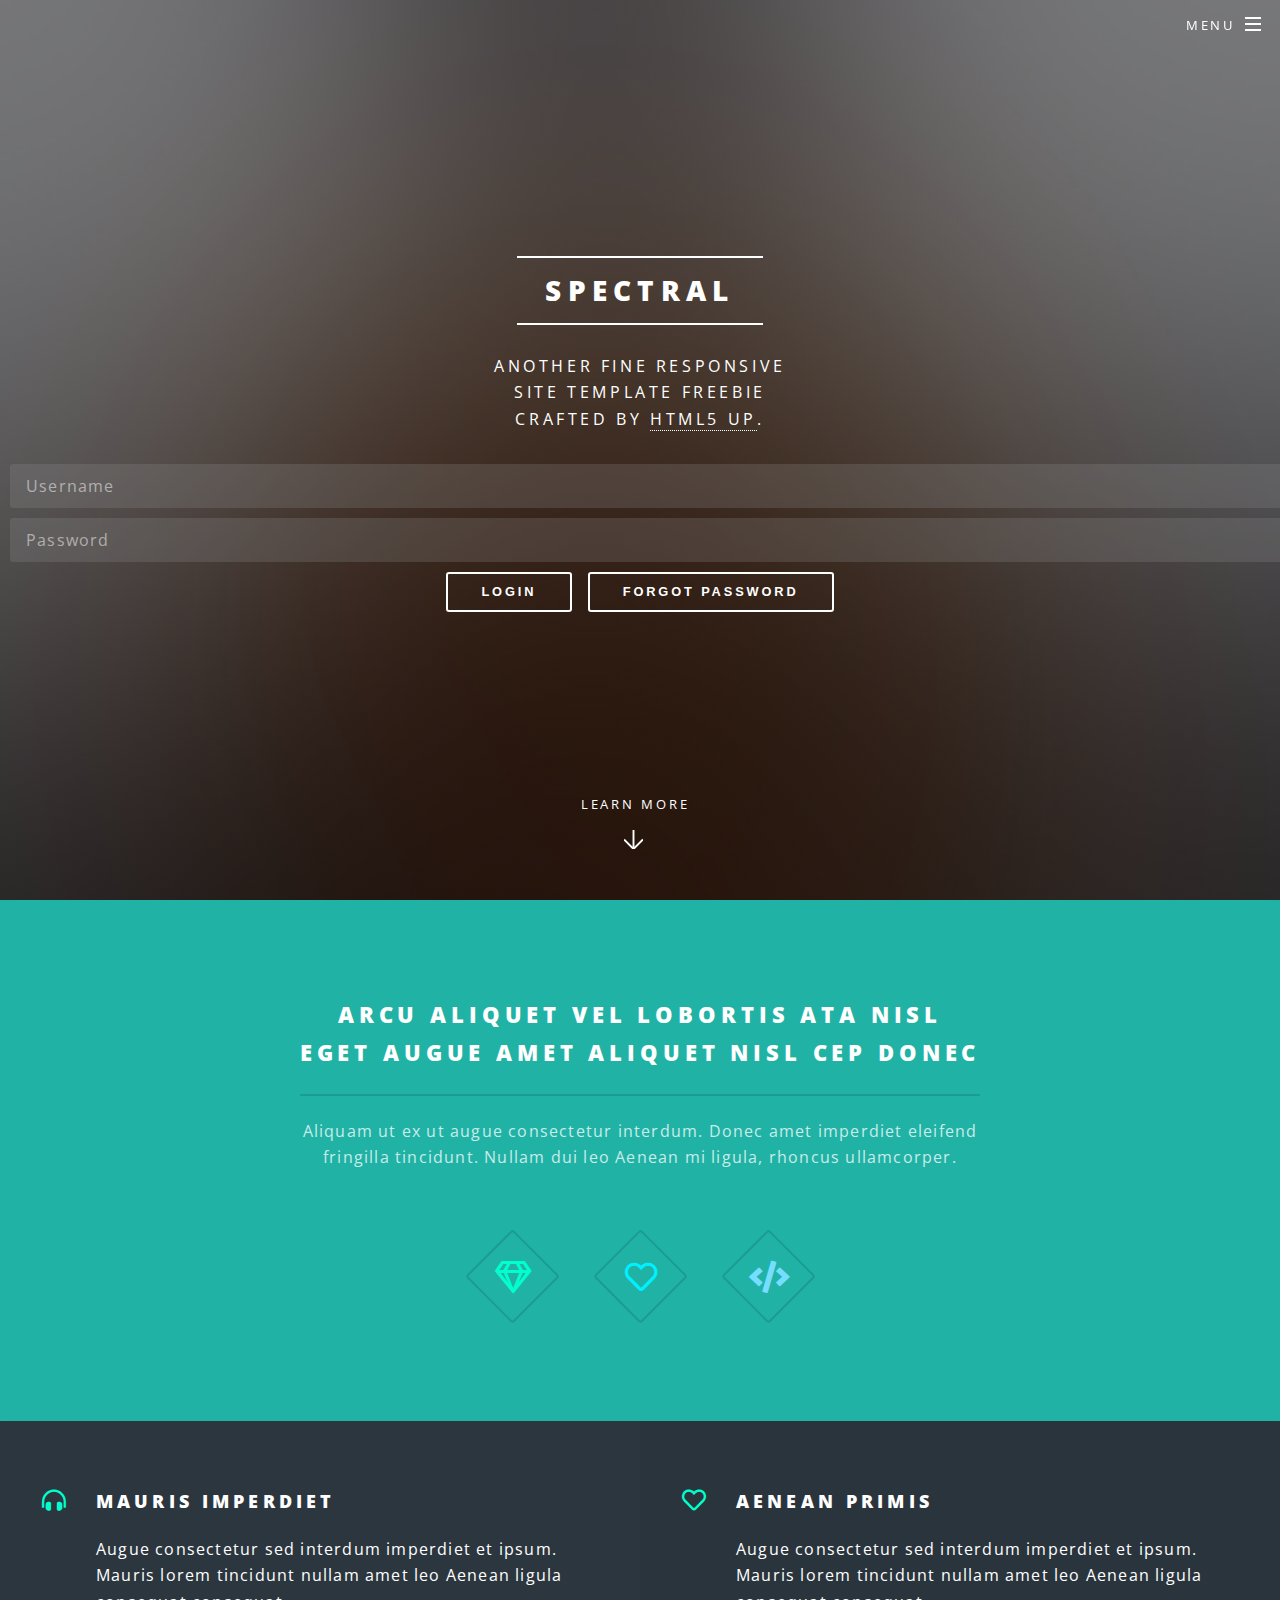
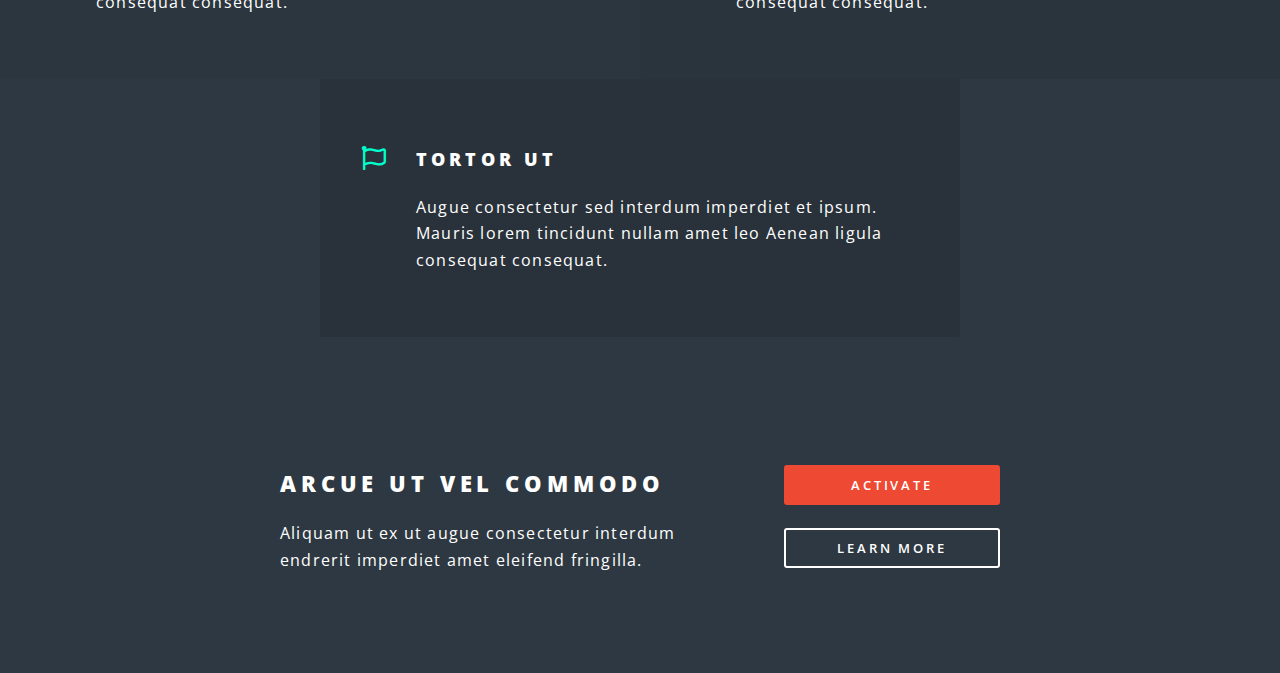
<file: index.html>
<!DOCTYPE HTML>
<!--
	Spectral by HTML5 UP
	html5up.net | @ajlkn
	Free for personal and commercial use under the CCA 3.0 license (html5up.net/license)
-->
<html>
	<head>
		<title>Spectral by HTML5 UP</title>
		<meta charset="utf-8" />
		<meta name="viewport" content="width=device-width, initial-scale=1, user-scalable=no" />
		<link rel="stylesheet" href="assets/css/main.css" />
		<noscript><link rel="stylesheet" href="assets/css/noscript.css" /></noscript>
	</head>
	<body class="landing is-preload">

		<!-- Page Wrapper -->
			<div id="page-wrapper">

				<!-- Header -->
					<header id="header" class="alt">
						<h1><a href="index.html">Spectral</a></h1>
						<nav id="nav">
							<ul>
								<li class="special">
									<a href="#menu" class="menuToggle"><span>Menu</span></a>
									<div id="menu">
										<ul>
											<li><a href="index.html">Home</a></li>
											<li><a href="generic.html">Generic</a></li>
											<li><a href="elements.html">Elements</a></li>
											<li><a href="#">Sign Up</a></li>
											<li><a href="#">Log In</a></li>
										</ul>
									</div>
								</li>
							</ul>
						</nav>
					</header>

				<!-- Banner -->
					<section id="banner">
						<div class="inner">
							<h2>Spectral</h2>
							<p>Another fine responsive<br />
							site template freebie<br />
							crafted by <a href="http://html5up.net">HTML5 UP</a>.</p>
							<form action="">
								<div class="javainput">
									<input type="text" name="username" id="text" placeholder="Username">
									<input type="password" name="password" id="Password" placeholder="Password">
								</div>
								<ul class="actions special">
									<li><button>Login</button></li>
									<li><button>Forgot Password</button></li>
								</ul>
							</form>
						</div>
						<a href="#one" class="more scrolly">Learn More</a>
					</section>

				<!-- One -->
					<section id="one" class="wrapper style1 special">
						<div class="inner">
							<header class="major">
								<h2>Arcu aliquet vel lobortis ata nisl<br />
								eget augue amet aliquet nisl cep donec</h2>
								<p>Aliquam ut ex ut augue consectetur interdum. Donec amet imperdiet eleifend<br />
								fringilla tincidunt. Nullam dui leo Aenean mi ligula, rhoncus ullamcorper.</p>
							</header>
							<ul class="icons major">
								<li><span class="icon fa-gem major style1"><span class="label">Lorem</span></span></li>
								<li><span class="icon fa-heart major style2"><span class="label">Ipsum</span></span></li>
								<li><span class="icon solid fa-code major style3"><span class="label">Dolor</span></span></li>
							</ul>
						</div>
					</section>
							<ul class="features">
								<li class="icon solid fa-headphones-alt">
									<h3>Mauris Imperdiet</h3>
									<p>Augue consectetur sed interdum imperdiet et ipsum. Mauris lorem tincidunt nullam amet leo Aenean ligula consequat consequat.</p>
								</li>
								<li class="icon fa-heart">
									<h3>Aenean Primis</h3>
									<p>Augue consectetur sed interdum imperdiet et ipsum. Mauris lorem tincidunt nullam amet leo Aenean ligula consequat consequat.</p>
								</li>
								<li class="icon fa-flag">
									<h3>Tortor Ut</h3>
									<p>Augue consectetur sed interdum imperdiet et ipsum. Mauris lorem tincidunt nullam amet leo Aenean ligula consequat consequat.</p>
								</li>
							</ul>
						</div>
					</section>

				<!-- CTA -->
					<section id="cta" class="wrapper style4">
						<div class="inner">
							<header>
								<h2>Arcue ut vel commodo</h2>
								<p>Aliquam ut ex ut augue consectetur interdum endrerit imperdiet amet eleifend fringilla.</p>
							</header>
							<ul class="actions stacked">
								<li><a href="#" class="button fit primary">Activate</a></li>
								<li><a href="#" class="button fit">Learn More</a></li>
							</ul>
						</div>
					</section>
			</div>

		<!-- Scripts -->
			<script src="assets/js/jquery.min.js"></script>
			<script src="assets/js/jquery.scrollex.min.js"></script>
			<script src="assets/js/jquery.scrolly.min.js"></script>
			<script src="assets/js/browser.min.js"></script>
			<script src="assets/js/breakpoints.min.js"></script>
			<script src="assets/js/util.js"></script>
			<script src="assets/js/main.js"></script>
			<script src="assets/js/formLogin.js"></script>

	</body>
</html>
</file>
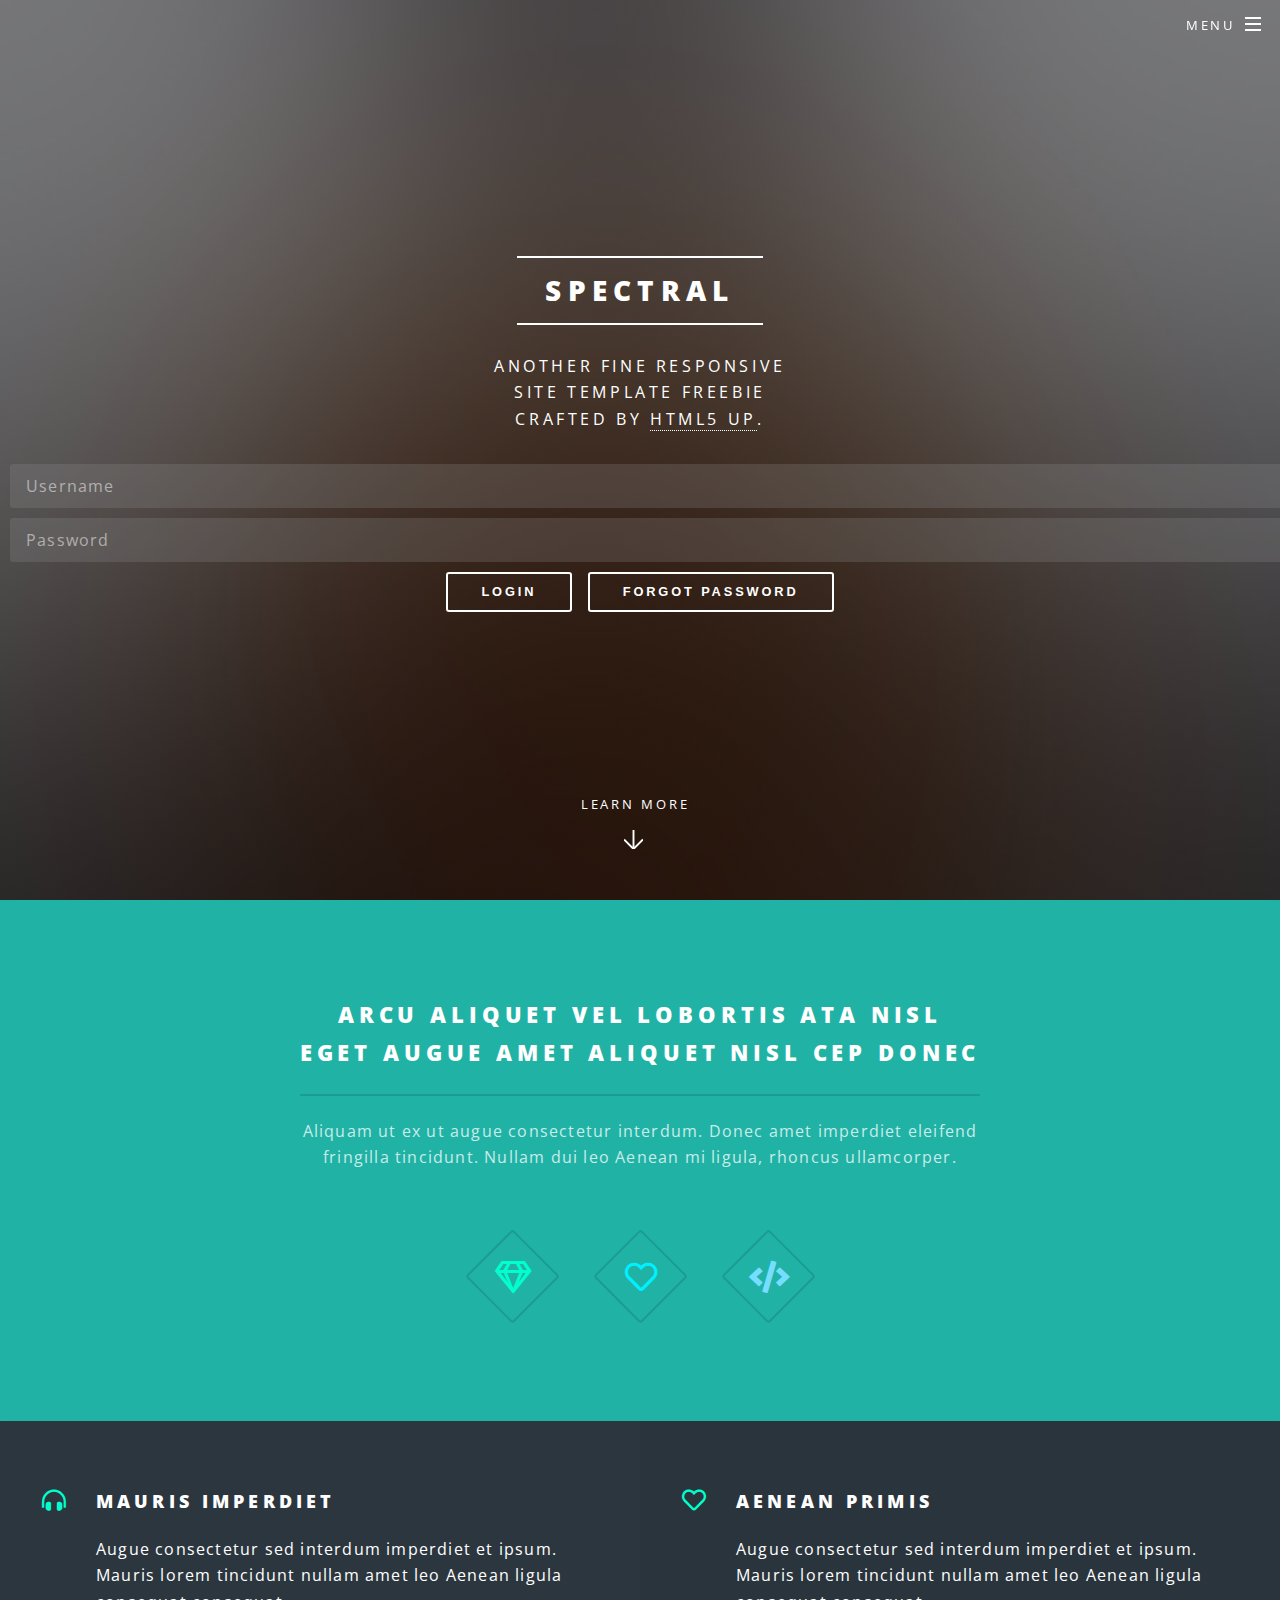
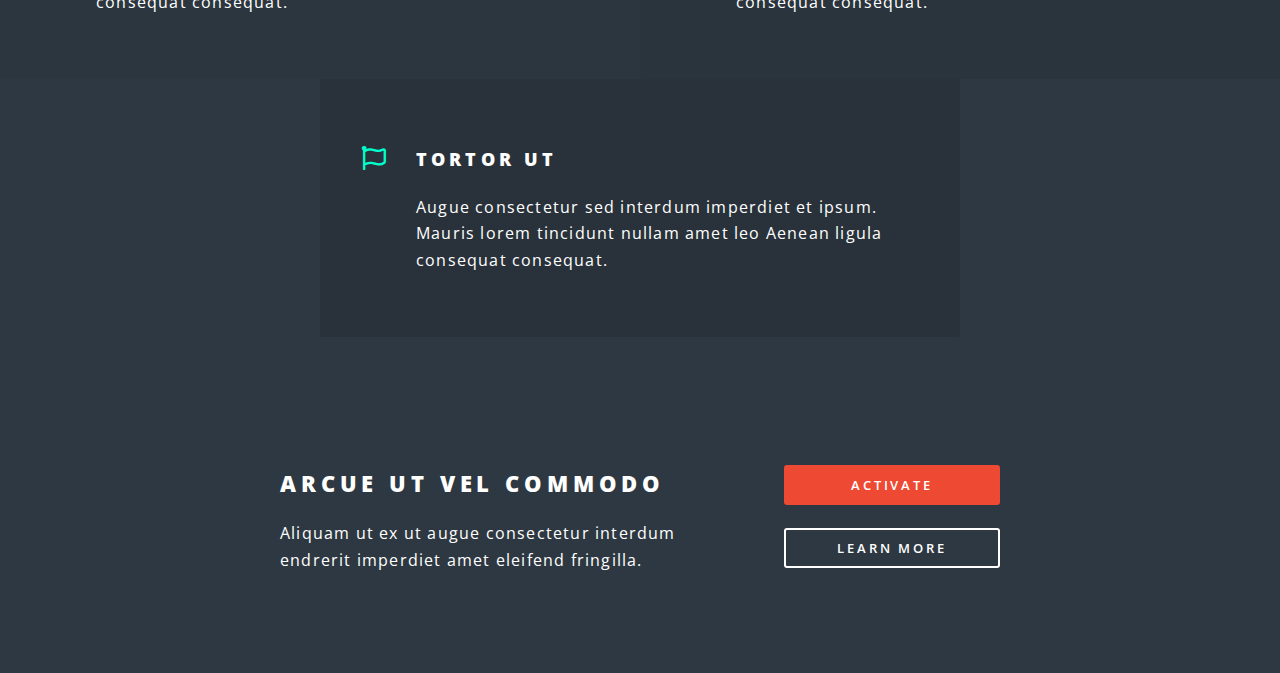
<file: dashboard.html>
<!DOCTYPE HTML>
<!--
	Spectral by HTML5 UP
	html5up.net | @ajlkn
	Free for personal and commercial use under the CCA 3.0 license (html5up.net/license)
-->
<html>
	<head>
		<title>Generic - Spectral by HTML5 UP</title>
		<meta charset="utf-8" />
		<meta name="viewport" content="width=device-width, initial-scale=1, user-scalable=no" />
		<link rel="stylesheet" href="assets/css/main.css" />
		<noscript><link rel="stylesheet" href="assets/css/noscript.css" /></noscript>
	</head>
	<body class="is-preload">

		<!-- Page Wrapper -->
			<div id="page-wrapper">

				<!-- Header -->
					<header id="header">
						<h1><a href="index.html">Spectral</a></h1>
						<nav id="nav">
							<ul>
								<li class="special">
									<a href="#menu" class="menuToggle"><span>Menu</span></a>
									<div id="menu">
										<ul>
											<li><a href="index.html">Home</a></li>
											<li><a href="generic.html">Generic</a></li>
											<li><a href="elements.html">Elements</a></li>
											<li><a href="#">Sign Up</a></li>
											<li><a href="#">Log In</a></li>
										</ul>
									</div>
								</li>
							</ul>
						</nav>
					</header>

				<!-- Main -->
					<article id="main">
						<header>
							<h2>Welcome <span id="Username"> </span></h2>
							<p>Aliquam ut ex ut interdum donec amet imperdiet eleifend</p>
								<h2>User <span id="Name"> </span></h2>
								<h2>Password <span id="PassWord"> </span></h2>
						</header>
						<section class="wrapper style5">
							<div class="inner">

								<h3>Lorem ipsum dolor</h3>
								<p>Morbi mattis mi consectetur tortor elementum, varius pellentesque velit convallis. Aenean tincidunt lectus auctor mauris maximus, ac scelerisque ipsum tempor. Duis vulputate ex et ex tincidunt, quis lacinia velit aliquet. Duis non efficitur nisi, id malesuada justo. Maecenas sagittis felis ac sagittis semper. Curabitur purus leo, tempus sed finibus eget, fringilla quis risus. Maecenas et lorem quis sem varius sagittis et a est. Maecenas iaculis iaculis sem. Donec vel dolor at arcu tincidunt bibendum. Interdum et malesuada fames ac ante ipsum primis in faucibus. Fusce ut aliquet justo. Donec id neque ipsum. Integer eget ultricies odio. Nam vel ex a orci fringilla tincidunt. Aliquam eleifend ligula non velit accumsan cursus. Etiam ut gravida sapien.</p>

								<p>Vestibulum ultrices risus velit, sit amet blandit massa auctor sit amet. Sed eu lectus sem. Phasellus in odio at ipsum porttitor mollis id vel diam. Praesent sit amet posuere risus, eu faucibus lectus. Vivamus ex ligula, tempus pulvinar ipsum in, auctor porta quam. Proin nec dui cursus, posuere dui eget interdum. Fusce lectus magna, sagittis at facilisis vitae, pellentesque at etiam. Quisque posuere leo quis sem commodo, vel scelerisque nisi scelerisque. Suspendisse id quam vel tortor tincidunt suscipit. Nullam auctor orci eu dolor consectetur, interdum ullamcorper ante tincidunt. Mauris felis nec felis elementum varius.</p>

								<hr />

								<h4>Feugiat aliquam</h4>
								<p>Nam sapien ante, varius in pulvinar vitae, rhoncus id massa. Donec varius ex in mauris ornare, eget euismod urna egestas. Etiam lacinia tempor ipsum, sodales porttitor justo. Aliquam dolor quam, semper in tortor eu, volutpat efficitur quam. Fusce nec fermentum nisl. Aenean erat diam, tempus aliquet erat.</p>
							</div>
							<div class="FormLogout">
								<form action="">
									<button id="button">Logout</button>
								</form>
							</div>
						</section>
					</article>

				<!-- Footer -->
					<footer id="footer">
						<ul class="icons">
							<li><a href="#" class="icon brands fa-twitter"><span class="label">Twitter</span></a></li>
							<li><a href="#" class="icon brands fa-facebook-f"><span class="label">Facebook</span></a></li>
							<li><a href="#" class="icon brands fa-instagram"><span class="label">Instagram</span></a></li>
							<li><a href="#" class="icon brands fa-dribbble"><span class="label">Dribbble</span></a></li>
							<li><a href="#" class="icon solid fa-envelope"><span class="label">Email</span></a></li>
						</ul>
						<ul class="copyright">
							<li>&copy; Untitled</li><li>Design: <a href="http://html5up.net">HTML5 UP</a></li>
						</ul>
					</footer>

			</div>

		<!-- Scripts -->
			<script src="assets/js/jquery.min.js"></script>
			<script src="assets/js/jquery.scrollex.min.js"></script>
			<script src="assets/js/jquery.scrolly.min.js"></script>
			<script src="assets/js/browser.min.js"></script>
			<script src="assets/js/breakpoints.min.js"></script>
			<script src="assets/js/util.js"></script>
			<script src="assets/js/main.js"></script>
			<script src="assets/js/dashboard.js"></script>

	</body>
</html>
</file>
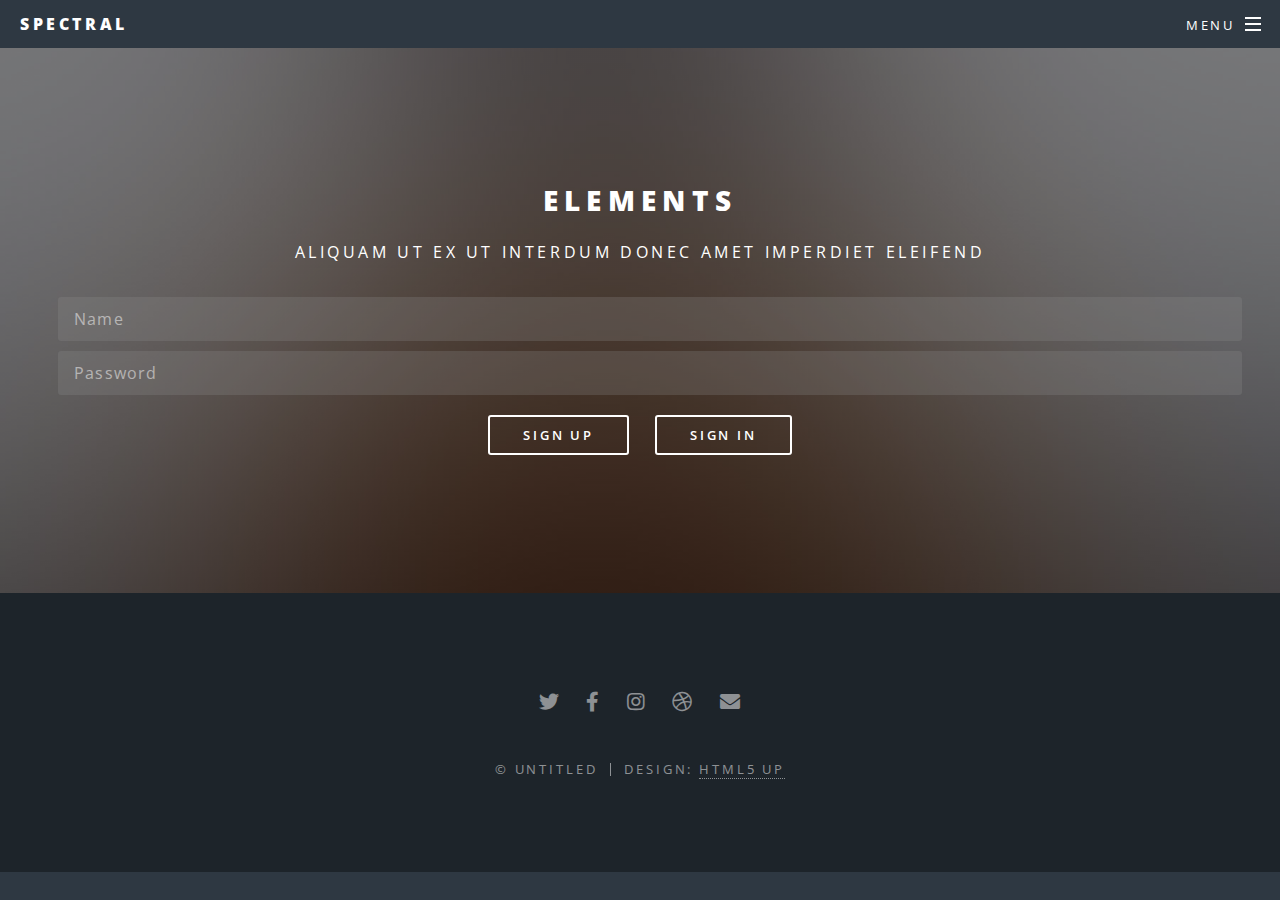
<file: elements.html>
<!DOCTYPE HTML>
<!--
	Spectral by HTML5 UP
	html5up.net | @ajlkn
	Free for personal and commercial use under the CCA 3.0 license (html5up.net/license)
-->
<html>
	<head>
		<title>Elements - Spectral by HTML5 UP</title>
		<meta charset="utf-8" />
		<meta name="viewport" content="width=device-width, initial-scale=1, user-scalable=no" />
		<link rel="stylesheet" href="assets/css/main.css" />
		<noscript><link rel="stylesheet" href="assets/css/noscript.css" /></noscript>
	</head>
	<body class="is-preload">

		<!-- Page Wrapper -->
			<div id="page-wrapper">

				<!-- Header -->
					<header id="header">
						<h1><a href="index.html">Spectral</a></h1>
						<nav id="nav">
							<ul>
								<li class="special">
									<a href="#menu" class="menuToggle"><span>Menu</span></a>
									<div id="menu">
										<ul>
											<li><a href="index.html">Home</a></li>
											<li><a href="dashboard.html">Dashboard</a></li>
											<li><a href="elements.html">Elements</a></li>
											<li><a href="#">Sign Up</a></li>
											<li><a href="#">Log In</a></li>
										</ul>
									</div>
								</li>
							</ul>
						</nav>
					</header>

				<!-- Main -->
					<article id="main">
						<header>
							<h2>Elements</h2>
							<p>Aliquam ut ex ut interdum donec amet imperdiet eleifend</p>
							<form action="" method="post">
								<input type="text" name="text" id="Text" placeholder="Name">
								<input type="password" name="password" id="Password" placeholder="Password">
								<input type="submit" value="Sign Up">
								<input type="submit" value="Sign In">
							</form>
						</header>
					<footer id="footer">
						<ul class="icons">
							<li><a href="#" class="icon brands fa-twitter"><span class="label">Twitter</span></a></li>
							<li><a href="#" class="icon brands fa-facebook-f"><span class="label">Facebook</span></a></li>
							<li><a href="#" class="icon brands fa-instagram"><span class="label">Instagram</span></a></li>
							<li><a href="#" class="icon brands fa-dribbble"><span class="label">Dribbble</span></a></li>
							<li><a href="#" class="icon solid fa-envelope"><span class="label">Email</span></a></li>
						</ul>
						<ul class="copyright">
							<li>&copy; Untitled</li><li>Design: <a href="http://html5up.net">HTML5 UP</a></li>
						</ul>
					</footer>

			</div>

		<!-- Scripts -->
			<script src="assets/js/jquery.min.js"></script>
			<script src="assets/js/jquery.scrollex.min.js"></script>
			<script src="assets/js/jquery.scrolly.min.js"></script>
			<script src="assets/js/browser.min.js"></script>
			<script src="assets/js/breakpoints.min.js"></script>
			<script src="assets/js/util.js"></script>
			<script src="assets/js/main.js"></script>
			<script src="assets/js/elements.js"></script>

	</body>
</html>
</file>
<file: assets/css/noscript.css>
/*
	Spectral by HTML5 UP
	html5up.net | @ajlkn
	Free for personal and commercial use under the CCA 3.0 license (html5up.net/license)
*/

/* Banner */

	body.is-preload #banner h2 {
		-moz-transform: none;
		-webkit-transform: none;
		-ms-transform: none;
		transform: none;
		opacity: 1;
	}

		body.is-preload #banner h2:before, body.is-preload #banner h2:after {
			width: 100%;
		}

	body.is-preload #banner .more {
		-moz-transform: none;
		-webkit-transform: none;
		-ms-transform: none;
		transform: none;
		opacity: 1;
	}

	body.is-preload #banner:after {
		opacity: 0;
	}
</file>
<file: assets/css/main.css>
@import url(fontawesome-all.min.css);
@import url("https://fonts.googleapis.com/css?family=Open+Sans:400,400italic,600,600italic,800,800italic");

/*
	Spectral by HTML5 UP
	html5up.net | @ajlkn
	Free for personal and commercial use under the CCA 3.0 license (html5up.net/license)
*/

html, body, div, span, applet, object,
iframe, h1, h2, h3, h4, h5, h6, p, blockquote,
pre, a, abbr, acronym, address, big, cite,
code, del, dfn, em, img, ins, kbd, q, s, samp,
small, strike, strong, sub, sup, tt, var, b,
u, i, center, dl, dt, dd, ol, ul, li, fieldset,
form, label, legend, table, caption, tbody,
tfoot, thead, tr, th, td, article, aside,
canvas, details, embed, figure, figcaption,
footer, header, hgroup, menu, nav, output, ruby,
section, summary, time, mark, audio, video {
	margin: 0;
	padding: 0;
	border: 0;
	font-size: 100%;
	font: inherit;
	vertical-align: baseline;}

article, aside, details, figcaption, figure,
footer, header, hgroup, menu, nav, section {
	display: block;}

body {
	line-height: 1;
}
input{
	margin: 10px;
}

ol, ul {
	list-style: none;
}

blockquote, q {
	quotes: none;
}

	blockquote:before, blockquote:after, q:before, q:after {
		content: '';
		content: none;
	}

table {
	border-collapse: collapse;
	border-spacing: 0;
}

body {
	-webkit-text-size-adjust: none;
}

mark {
	background-color: transparent;
	color: inherit;
}

input::-moz-focus-inner {
	border: 0;
	padding: 0;
}

input, select, textarea {
	-moz-appearance: none;
	-webkit-appearance: none;
	-ms-appearance: none;
	appearance: none;
}

/* Basic */

	@-ms-viewport {
		width: device-width;
	}

	html {
		box-sizing: border-box;
	}

	*, *:before, *:after {
		box-sizing: inherit;
	}

	body {
		background: #2e3842;
	}

		body.is-preload *, body.is-preload *:before, body.is-preload *:after {
			-moz-animation: none !important;
			-webkit-animation: none !important;
			-ms-animation: none !important;
			animation: none !important;
			-moz-transition: none !important;
			-webkit-transition: none !important;
			-ms-transition: none !important;
			transition: none !important;
		}

	body, input, select, textarea {
		color: #fff;
		font-family: "Open Sans", Helvetica, sans-serif;
		font-size: 15pt;
		font-weight: 400;
		letter-spacing: 0.075em;
		line-height: 1.65em;
	}

		@media screen and (max-width: 1680px) {

			body, input, select, textarea {
				font-size: 13pt;
			}

		}
		/* @media screen and (min-width: 500px) {

			#Text, #Password{
				width: 70vw;
				background-color: #00ffcc; */
				/* align-self: center;
				justify-self: center; */
				/* margin-left: 20%;
			}
			
		} */

		@media screen and (max-width: 1280px) {

			body, input, select, textarea {
				font-size: 12pt;
			}

		}

		@media screen and (max-width: 736px) {

			body, input, select, textarea {
				font-size: 11pt;
				letter-spacing: 0.0375em;
			}

		}

	a {
		-moz-transition: color 0.2s ease, border-bottom-color 0.2s ease;
		-webkit-transition: color 0.2s ease, border-bottom-color 0.2s ease;
		-ms-transition: color 0.2s ease, border-bottom-color 0.2s ease;
		transition: color 0.2s ease, border-bottom-color 0.2s ease;
		border-bottom: dotted 1px;
		color: inherit;
		text-decoration: none;
	}

		a:hover {
			border-bottom-color: transparent;
		}

	strong, b {
		color: #fff;
		font-weight: 600;
	}

	em, i {
		font-style: italic;
	}

	p {
		margin: 0 0 2em 0;
	}

	h1, h2, h3, h4, h5, h6 {
		color: #fff;
		font-weight: 800;
		letter-spacing: 0.225em;
		line-height: 1em;
		margin: 0 0 1em 0;
		text-transform: uppercase;
	}

		h1 a, h2 a, h3 a, h4 a, h5 a, h6 a {
			color: inherit;
			text-decoration: none;
		}

	h2 {
		font-size: 1.35em;
		line-height: 1.75em;
	}

		@media screen and (max-width: 736px) {

			h2 {
				font-size: 1.1em;
				line-height: 1.65em;
			}

		}

	h3 {
		font-size: 1.15em;
		line-height: 1.75em;
	}

		@media screen and (max-width: 736px) {

			h3 {
				font-size: 1em;
				line-height: 1.65em;
			}

		}

	h4 {
		font-size: 1em;
		line-height: 1.5em;
	}

	h5 {
		font-size: 0.8em;
		line-height: 1.5em;
	}

	h6 {
		font-size: 0.7em;
		line-height: 1.5em;
	}

	sub {
		font-size: 0.8em;
		position: relative;
		top: 0.5em;
	}

	sup {
		font-size: 0.8em;
		position: relative;
		top: -0.5em;
	}

	hr {
		border: 0;
		border-bottom: solid 2px #fff;
		margin: 3em 0;
	}

		hr.major {
			margin: 4.5em 0;
		}

	blockquote {
		border-left: solid 4px #fff;
		font-style: italic;
		margin: 0 0 2em 0;
		padding: 0.5em 0 0.5em 2em;
	}

	code {
		background: rgba(144, 144, 144, 0.25);
		border-radius: 3px;
		font-family: "Courier New", monospace;
		font-size: 0.9em;
		letter-spacing: 0;
		margin: 0 0.25em;
		padding: 0.25em 0.65em;
	}

	pre {
		-webkit-overflow-scrolling: touch;
		font-family: "Courier New", monospace;
		font-size: 0.9em;
		margin: 0 0 2em 0;
	}

		pre code {
			display: block;
			line-height: 1.75em;
			padding: 1em 1.5em;
			overflow-x: auto;
		}

	.align-left {
		text-align: left;
	}

	.align-center {
		text-align: center;
	}

	.align-right {
		text-align: right;
	}

/* Row */

	.row {
		display: flex;
		flex-wrap: wrap;
		box-sizing: border-box;
		align-items: stretch;
	}

		.row > * {
			box-sizing: border-box;
		}

		.row.gtr-uniform > * > :last-child {
			margin-bottom: 0;
		}

		.row.aln-left {
			justify-content: flex-start;
		}

		.row.aln-center {
			justify-content: center;
		}

		.row.aln-right {
			justify-content: flex-end;
		}

		.row.aln-top {
			align-items: flex-start;
		}

		.row.aln-middle {
			align-items: center;
		}

		.row.aln-bottom {
			align-items: flex-end;
		}

		.row > .imp {
			order: -1;
		}

		.row > .col-1 {
			width: 8.33333%;
		}

		.row > .off-1 {
			margin-left: 8.33333%;
		}

		.row > .col-2 {
			width: 16.66667%;
		}

		.row > .off-2 {
			margin-left: 16.66667%;
		}

		.row > .col-3 {
			width: 25%;
		}

		.row > .off-3 {
			margin-left: 25%;
		}

		.row > .col-4 {
			width: 33.33333%;
		}

		.row > .off-4 {
			margin-left: 33.33333%;
		}

		.row > .col-5 {
			width: 41.66667%;
		}

		.row > .off-5 {
			margin-left: 41.66667%;
		}

		.row > .col-6 {
			width: 50%;
		}

		.row > .off-6 {
			margin-left: 50%;
		}

		.row > .col-7 {
			width: 58.33333%;
		}

		.row > .off-7 {
			margin-left: 58.33333%;
		}

		.row > .col-8 {
			width: 66.66667%;
		}

		.row > .off-8 {
			margin-left: 66.66667%;
		}

		.row > .col-9 {
			width: 75%;
		}

		.row > .off-9 {
			margin-left: 75%;
		}

		.row > .col-10 {
			width: 83.33333%;
		}

		.row > .off-10 {
			margin-left: 83.33333%;
		}

		.row > .col-11 {
			width: 91.66667%;
		}

		.row > .off-11 {
			margin-left: 91.66667%;
		}

		.row > .col-12 {
			width: 100%;
		}

		.row > .off-12 {
			margin-left: 100%;
		}

		.row.gtr-0 {
			margin-top: 0;
			margin-left: 0em;
		}

			.row.gtr-0 > * {
				padding: 0 0 0 0em;
			}

			.row.gtr-0.gtr-uniform {
				margin-top: 0em;
			}

				.row.gtr-0.gtr-uniform > * {
					padding-top: 0em;
				}

		.row.gtr-25 {
			margin-top: 0;
			margin-left: -0.375em;
		}

			.row.gtr-25 > * {
				padding: 0 0 0 0.375em;
			}

			.row.gtr-25.gtr-uniform {
				margin-top: -0.375em;
			}

				.row.gtr-25.gtr-uniform > * {
					padding-top: 0.375em;
				}

		.row.gtr-50 {
			margin-top: 0;
			margin-left: -0.75em;
		}

			.row.gtr-50 > * {
				padding: 0 0 0 0.75em;
			}

			.row.gtr-50.gtr-uniform {
				margin-top: -0.75em;
			}

				.row.gtr-50.gtr-uniform > * {
					padding-top: 0.75em;
				}

		.row {
			margin-top: 0;
			margin-left: -1.5em;
		}

			.row > * {
				padding: 0 0 0 1.5em;
			}

			.row.gtr-uniform {
				margin-top: -1.5em;
			}

				.row.gtr-uniform > * {
					padding-top: 1.5em;
				}

		.row.gtr-150 {
			margin-top: 0;
			margin-left: -2.25em;
		}

			.row.gtr-150 > * {
				padding: 0 0 0 2.25em;
			}

			.row.gtr-150.gtr-uniform {
				margin-top: -2.25em;
			}

				.row.gtr-150.gtr-uniform > * {
					padding-top: 2.25em;
				}

		.row.gtr-200 {
			margin-top: 0;
			margin-left: -3em;
		}

			.row.gtr-200 > * {
				padding: 0 0 0 3em;
			}

			.row.gtr-200.gtr-uniform {
				margin-top: -3em;
			}

				.row.gtr-200.gtr-uniform > * {
					padding-top: 3em;
				}

		@media screen and (max-width: 1680px) {

			.row {
				display: flex;
				flex-wrap: wrap;
				box-sizing: border-box;
				align-items: stretch;
			}

				.row > * {
					box-sizing: border-box;
				}

				.row.gtr-uniform > * > :last-child {
					margin-bottom: 0;
				}

				.row.aln-left {
					justify-content: flex-start;
				}

				.row.aln-center {
					justify-content: center;
				}

				.row.aln-right {
					justify-content: flex-end;
				}

				.row.aln-top {
					align-items: flex-start;
				}

				.row.aln-middle {
					align-items: center;
				}

				.row.aln-bottom {
					align-items: flex-end;
				}

				.row > .imp-xlarge {
					order: -1;
				}

				.row > .col-1-xlarge {
					width: 8.33333%;
				}

				.row > .off-1-xlarge {
					margin-left: 8.33333%;
				}

				.row > .col-2-xlarge {
					width: 16.66667%;
				}

				.row > .off-2-xlarge {
					margin-left: 16.66667%;
				}

				.row > .col-3-xlarge {
					width: 25%;
				}

				.row > .off-3-xlarge {
					margin-left: 25%;
				}

				.row > .col-4-xlarge {
					width: 33.33333%;
				}

				.row > .off-4-xlarge {
					margin-left: 33.33333%;
				}

				.row > .col-5-xlarge {
					width: 41.66667%;
				}

				.row > .off-5-xlarge {
					margin-left: 41.66667%;
				}

				.row > .col-6-xlarge {
					width: 50%;
				}

				.row > .off-6-xlarge {
					margin-left: 50%;
				}

				.row > .col-7-xlarge {
					width: 58.33333%;
				}

				.row > .off-7-xlarge {
					margin-left: 58.33333%;
				}

				.row > .col-8-xlarge {
					width: 66.66667%;
				}

				.row > .off-8-xlarge {
					margin-left: 66.66667%;
				}

				.row > .col-9-xlarge {
					width: 75%;
				}

				.row > .off-9-xlarge {
					margin-left: 75%;
				}

				.row > .col-10-xlarge {
					width: 83.33333%;
				}

				.row > .off-10-xlarge {
					margin-left: 83.33333%;
				}

				.row > .col-11-xlarge {
					width: 91.66667%;
				}

				.row > .off-11-xlarge {
					margin-left: 91.66667%;
				}

				.row > .col-12-xlarge {
					width: 100%;
				}

				.row > .off-12-xlarge {
					margin-left: 100%;
				}

				.row.gtr-0 {
					margin-top: 0;
					margin-left: 0em;
				}

					.row.gtr-0 > * {
						padding: 0 0 0 0em;
					}

					.row.gtr-0.gtr-uniform {
						margin-top: 0em;
					}

						.row.gtr-0.gtr-uniform > * {
							padding-top: 0em;
						}

				.row.gtr-25 {
					margin-top: 0;
					margin-left: -0.375em;
				}

					.row.gtr-25 > * {
						padding: 0 0 0 0.375em;
					}

					.row.gtr-25.gtr-uniform {
						margin-top: -0.375em;
					}

						.row.gtr-25.gtr-uniform > * {
							padding-top: 0.375em;
						}

				.row.gtr-50 {
					margin-top: 0;
					margin-left: -0.75em;
				}

					.row.gtr-50 > * {
						padding: 0 0 0 0.75em;
					}

					.row.gtr-50.gtr-uniform {
						margin-top: -0.75em;
					}

						.row.gtr-50.gtr-uniform > * {
							padding-top: 0.75em;
						}

				.row {
					margin-top: 0;
					margin-left: -1.5em;
				}

					.row > * {
						padding: 0 0 0 1.5em;
					}

					.row.gtr-uniform {
						margin-top: -1.5em;
					}

						.row.gtr-uniform > * {
							padding-top: 1.5em;
						}

				.row.gtr-150 {
					margin-top: 0;
					margin-left: -2.25em;
				}

					.row.gtr-150 > * {
						padding: 0 0 0 2.25em;
					}

					.row.gtr-150.gtr-uniform {
						margin-top: -2.25em;
					}

						.row.gtr-150.gtr-uniform > * {
							padding-top: 2.25em;
						}

				.row.gtr-200 {
					margin-top: 0;
					margin-left: -3em;
				}

					.row.gtr-200 > * {
						padding: 0 0 0 3em;
					}

					.row.gtr-200.gtr-uniform {
						margin-top: -3em;
					}

						.row.gtr-200.gtr-uniform > * {
							padding-top: 3em;
						}

		}

		@media screen and (max-width: 1280px) {

			.row {
				display: flex;
				flex-wrap: wrap;
				box-sizing: border-box;
				align-items: stretch;
			}

				.row > * {
					box-sizing: border-box;
				}

				.row.gtr-uniform > * > :last-child {
					margin-bottom: 0;
				}

				.row.aln-left {
					justify-content: flex-start;
				}

				.row.aln-center {
					justify-content: center;
				}

				.row.aln-right {
					justify-content: flex-end;
				}

				.row.aln-top {
					align-items: flex-start;
				}

				.row.aln-middle {
					align-items: center;
				}

				.row.aln-bottom {
					align-items: flex-end;
				}

				.row > .imp-large {
					order: -1;
				}

				.row > .col-1-large {
					width: 8.33333%;
				}

				.row > .off-1-large {
					margin-left: 8.33333%;
				}

				.row > .col-2-large {
					width: 16.66667%;
				}

				.row > .off-2-large {
					margin-left: 16.66667%;
				}

				.row > .col-3-large {
					width: 25%;
				}

				.row > .off-3-large {
					margin-left: 25%;
				}

				.row > .col-4-large {
					width: 33.33333%;
				}

				.row > .off-4-large {
					margin-left: 33.33333%;
				}

				.row > .col-5-large {
					width: 41.66667%;
				}

				.row > .off-5-large {
					margin-left: 41.66667%;
				}

				.row > .col-6-large {
					width: 50%;
				}

				.row > .off-6-large {
					margin-left: 50%;
				}

				.row > .col-7-large {
					width: 58.33333%;
				}

				.row > .off-7-large {
					margin-left: 58.33333%;
				}

				.row > .col-8-large {
					width: 66.66667%;
				}

				.row > .off-8-large {
					margin-left: 66.66667%;
				}

				.row > .col-9-large {
					width: 75%;
				}

				.row > .off-9-large {
					margin-left: 75%;
				}

				.row > .col-10-large {
					width: 83.33333%;
				}

				.row > .off-10-large {
					margin-left: 83.33333%;
				}

				.row > .col-11-large {
					width: 91.66667%;
				}

				.row > .off-11-large {
					margin-left: 91.66667%;
				}

				.row > .col-12-large {
					width: 100%;
				}

				.row > .off-12-large {
					margin-left: 100%;
				}

				.row.gtr-0 {
					margin-top: 0;
					margin-left: 0em;
				}

					.row.gtr-0 > * {
						padding: 0 0 0 0em;
					}

					.row.gtr-0.gtr-uniform {
						margin-top: 0em;
					}

						.row.gtr-0.gtr-uniform > * {
							padding-top: 0em;
						}

				.row.gtr-25 {
					margin-top: 0;
					margin-left: -0.375em;
				}

					.row.gtr-25 > * {
						padding: 0 0 0 0.375em;
					}

					.row.gtr-25.gtr-uniform {
						margin-top: -0.375em;
					}

						.row.gtr-25.gtr-uniform > * {
							padding-top: 0.375em;
						}

				.row.gtr-50 {
					margin-top: 0;
					margin-left: -0.75em;
				}

					.row.gtr-50 > * {
						padding: 0 0 0 0.75em;
					}

					.row.gtr-50.gtr-uniform {
						margin-top: -0.75em;
					}

						.row.gtr-50.gtr-uniform > * {
							padding-top: 0.75em;
						}

				.row {
					margin-top: 0;
					margin-left: -1.5em;
				}

					.row > * {
						padding: 0 0 0 1.5em;
					}

					.row.gtr-uniform {
						margin-top: -1.5em;
					}

						.row.gtr-uniform > * {
							padding-top: 1.5em;
						}

				.row.gtr-150 {
					margin-top: 0;
					margin-left: -2.25em;
				}

					.row.gtr-150 > * {
						padding: 0 0 0 2.25em;
					}

					.row.gtr-150.gtr-uniform {
						margin-top: -2.25em;
					}

						.row.gtr-150.gtr-uniform > * {
							padding-top: 2.25em;
						}

				.row.gtr-200 {
					margin-top: 0;
					margin-left: -3em;
				}

					.row.gtr-200 > * {
						padding: 0 0 0 3em;
					}

					.row.gtr-200.gtr-uniform {
						margin-top: -3em;
					}

						.row.gtr-200.gtr-uniform > * {
							padding-top: 3em;
						}

		}

		@media screen and (max-width: 980px) {

			.row {
				display: flex;
				flex-wrap: wrap;
				box-sizing: border-box;
				align-items: stretch;
			}

				.row > * {
					box-sizing: border-box;
				}

				.row.gtr-uniform > * > :last-child {
					margin-bottom: 0;
				}

				.row.aln-left {
					justify-content: flex-start;
				}

				.row.aln-center {
					justify-content: center;
				}

				.row.aln-right {
					justify-content: flex-end;
				}

				.row.aln-top {
					align-items: flex-start;
				}

				.row.aln-middle {
					align-items: center;
				}

				.row.aln-bottom {
					align-items: flex-end;
				}

				.row > .imp-medium {
					order: -1;
				}

				.row > .col-1-medium {
					width: 8.33333%;
				}

				.row > .off-1-medium {
					margin-left: 8.33333%;
				}

				.row > .col-2-medium {
					width: 16.66667%;
				}

				.row > .off-2-medium {
					margin-left: 16.66667%;
				}

				.row > .col-3-medium {
					width: 25%;
				}

				.row > .off-3-medium {
					margin-left: 25%;
				}

				.row > .col-4-medium {
					width: 33.33333%;
				}

				.row > .off-4-medium {
					margin-left: 33.33333%;
				}

				.row > .col-5-medium {
					width: 41.66667%;
				}

				.row > .off-5-medium {
					margin-left: 41.66667%;
				}

				.row > .col-6-medium {
					width: 50%;
				}

				.row > .off-6-medium {
					margin-left: 50%;
				}

				.row > .col-7-medium {
					width: 58.33333%;
				}

				.row > .off-7-medium {
					margin-left: 58.33333%;
				}

				.row > .col-8-medium {
					width: 66.66667%;
				}

				.row > .off-8-medium {
					margin-left: 66.66667%;
				}

				.row > .col-9-medium {
					width: 75%;
				}

				.row > .off-9-medium {
					margin-left: 75%;
				}

				.row > .col-10-medium {
					width: 83.33333%;
				}

				.row > .off-10-medium {
					margin-left: 83.33333%;
				}

				.row > .col-11-medium {
					width: 91.66667%;
				}

				.row > .off-11-medium {
					margin-left: 91.66667%;
				}

				.row > .col-12-medium {
					width: 100%;
				}

				.row > .off-12-medium {
					margin-left: 100%;
				}

				.row.gtr-0 {
					margin-top: 0;
					margin-left: 0em;
				}

					.row.gtr-0 > * {
						padding: 0 0 0 0em;
					}

					.row.gtr-0.gtr-uniform {
						margin-top: 0em;
					}

						.row.gtr-0.gtr-uniform > * {
							padding-top: 0em;
						}

				.row.gtr-25 {
					margin-top: 0;
					margin-left: -0.375em;
				}

					.row.gtr-25 > * {
						padding: 0 0 0 0.375em;
					}

					.row.gtr-25.gtr-uniform {
						margin-top: -0.375em;
					}

						.row.gtr-25.gtr-uniform > * {
							padding-top: 0.375em;
						}

				.row.gtr-50 {
					margin-top: 0;
					margin-left: -0.75em;
				}

					.row.gtr-50 > * {
						padding: 0 0 0 0.75em;
					}

					.row.gtr-50.gtr-uniform {
						margin-top: -0.75em;
					}

						.row.gtr-50.gtr-uniform > * {
							padding-top: 0.75em;
						}

				.row {
					margin-top: 0;
					margin-left: -1.5em;
				}

					.row > * {
						padding: 0 0 0 1.5em;
					}

					.row.gtr-uniform {
						margin-top: -1.5em;
					}

						.row.gtr-uniform > * {
							padding-top: 1.5em;
						}

				.row.gtr-150 {
					margin-top: 0;
					margin-left: -2.25em;
				}

					.row.gtr-150 > * {
						padding: 0 0 0 2.25em;
					}

					.row.gtr-150.gtr-uniform {
						margin-top: -2.25em;
					}

						.row.gtr-150.gtr-uniform > * {
							padding-top: 2.25em;
						}

				.row.gtr-200 {
					margin-top: 0;
					margin-left: -3em;
				}

					.row.gtr-200 > * {
						padding: 0 0 0 3em;
					}

					.row.gtr-200.gtr-uniform {
						margin-top: -3em;
					}

						.row.gtr-200.gtr-uniform > * {
							padding-top: 3em;
						}

		}

		@media screen and (max-width: 736px) {

			.row {
				display: flex;
				flex-wrap: wrap;
				box-sizing: border-box;
				align-items: stretch;
			}

				.row > * {
					box-sizing: border-box;
				}

				.row.gtr-uniform > * > :last-child {
					margin-bottom: 0;
				}

				.row.aln-left {
					justify-content: flex-start;
				}

				.row.aln-center {
					justify-content: center;
				}

				.row.aln-right {
					justify-content: flex-end;
				}

				.row.aln-top {
					align-items: flex-start;
				}

				.row.aln-middle {
					align-items: center;
				}

				.row.aln-bottom {
					align-items: flex-end;
				}

				.row > .imp-small {
					order: -1;
				}

				.row > .col-1-small {
					width: 8.33333%;
				}

				.row > .off-1-small {
					margin-left: 8.33333%;
				}

				.row > .col-2-small {
					width: 16.66667%;
				}

				.row > .off-2-small {
					margin-left: 16.66667%;
				}

				.row > .col-3-small {
					width: 25%;
				}

				.row > .off-3-small {
					margin-left: 25%;
				}

				.row > .col-4-small {
					width: 33.33333%;
				}

				.row > .off-4-small {
					margin-left: 33.33333%;
				}

				.row > .col-5-small {
					width: 41.66667%;
				}

				.row > .off-5-small {
					margin-left: 41.66667%;
				}

				.row > .col-6-small {
					width: 50%;
				}

				.row > .off-6-small {
					margin-left: 50%;
				}

				.row > .col-7-small {
					width: 58.33333%;
				}

				.row > .off-7-small {
					margin-left: 58.33333%;
				}

				.row > .col-8-small {
					width: 66.66667%;
				}

				.row > .off-8-small {
					margin-left: 66.66667%;
				}

				.row > .col-9-small {
					width: 75%;
				}

				.row > .off-9-small {
					margin-left: 75%;
				}

				.row > .col-10-small {
					width: 83.33333%;
				}

				.row > .off-10-small {
					margin-left: 83.33333%;
				}

				.row > .col-11-small {
					width: 91.66667%;
				}

				.row > .off-11-small {
					margin-left: 91.66667%;
				}

				.row > .col-12-small {
					width: 100%;
				}

				.row > .off-12-small {
					margin-left: 100%;
				}

				.row.gtr-0 {
					margin-top: 0;
					margin-left: 0em;
				}

					.row.gtr-0 > * {
						padding: 0 0 0 0em;
					}

					.row.gtr-0.gtr-uniform {
						margin-top: 0em;
					}

						.row.gtr-0.gtr-uniform > * {
							padding-top: 0em;
						}

				.row.gtr-25 {
					margin-top: 0;
					margin-left: -0.375em;
				}

					.row.gtr-25 > * {
						padding: 0 0 0 0.375em;
					}

					.row.gtr-25.gtr-uniform {
						margin-top: -0.375em;
					}

						.row.gtr-25.gtr-uniform > * {
							padding-top: 0.375em;
						}

				.row.gtr-50 {
					margin-top: 0;
					margin-left: -0.75em;
				}

					.row.gtr-50 > * {
						padding: 0 0 0 0.75em;
					}

					.row.gtr-50.gtr-uniform {
						margin-top: -0.75em;
					}

						.row.gtr-50.gtr-uniform > * {
							padding-top: 0.75em;
						}

				.row {
					margin-top: 0;
					margin-left: -1.5em;
				}

					.row > * {
						padding: 0 0 0 1.5em;
					}

					.row.gtr-uniform {
						margin-top: -1.5em;
					}

						.row.gtr-uniform > * {
							padding-top: 1.5em;
						}

				.row.gtr-150 {
					margin-top: 0;
					margin-left: -2.25em;
				}

					.row.gtr-150 > * {
						padding: 0 0 0 2.25em;
					}

					.row.gtr-150.gtr-uniform {
						margin-top: -2.25em;
					}

						.row.gtr-150.gtr-uniform > * {
							padding-top: 2.25em;
						}

				.row.gtr-200 {
					margin-top: 0;
					margin-left: -3em;
				}

					.row.gtr-200 > * {
						padding: 0 0 0 3em;
					}

					.row.gtr-200.gtr-uniform {
						margin-top: -3em;
					}

						.row.gtr-200.gtr-uniform > * {
							padding-top: 3em;
						}

		}

		@media screen and (max-width: 480px) {

			.row {
				display: flex;
				flex-wrap: wrap;
				box-sizing: border-box;
				align-items: stretch;
			}

				.row > * {
					box-sizing: border-box;
				}

				.row.gtr-uniform > * > :last-child {
					margin-bottom: 0;
				}

				.row.aln-left {
					justify-content: flex-start;
				}

				.row.aln-center {
					justify-content: center;
				}

				.row.aln-right {
					justify-content: flex-end;
				}

				.row.aln-top {
					align-items: flex-start;
				}

				.row.aln-middle {
					align-items: center;
				}

				.row.aln-bottom {
					align-items: flex-end;
				}

				.row > .imp-xsmall {
					order: -1;
				}

				.row > .col-1-xsmall {
					width: 8.33333%;
				}

				.row > .off-1-xsmall {
					margin-left: 8.33333%;
				}

				.row > .col-2-xsmall {
					width: 16.66667%;
				}

				.row > .off-2-xsmall {
					margin-left: 16.66667%;
				}

				.row > .col-3-xsmall {
					width: 25%;
				}

				.row > .off-3-xsmall {
					margin-left: 25%;
				}

				.row > .col-4-xsmall {
					width: 33.33333%;
				}

				.row > .off-4-xsmall {
					margin-left: 33.33333%;
				}

				.row > .col-5-xsmall {
					width: 41.66667%;
				}

				.row > .off-5-xsmall {
					margin-left: 41.66667%;
				}

				.row > .col-6-xsmall {
					width: 50%;
				}

				.row > .off-6-xsmall {
					margin-left: 50%;
				}

				.row > .col-7-xsmall {
					width: 58.33333%;
				}

				.row > .off-7-xsmall {
					margin-left: 58.33333%;
				}

				.row > .col-8-xsmall {
					width: 66.66667%;
				}

				.row > .off-8-xsmall {
					margin-left: 66.66667%;
				}

				.row > .col-9-xsmall {
					width: 75%;
				}

				.row > .off-9-xsmall {
					margin-left: 75%;
				}

				.row > .col-10-xsmall {
					width: 83.33333%;
				}

				.row > .off-10-xsmall {
					margin-left: 83.33333%;
				}

				.row > .col-11-xsmall {
					width: 91.66667%;
				}

				.row > .off-11-xsmall {
					margin-left: 91.66667%;
				}

				.row > .col-12-xsmall {
					width: 100%;
				}

				.row > .off-12-xsmall {
					margin-left: 100%;
				}

				.row.gtr-0 {
					margin-top: 0;
					margin-left: 0em;
				}

					.row.gtr-0 > * {
						padding: 0 0 0 0em;
					}

					.row.gtr-0.gtr-uniform {
						margin-top: 0em;
					}

						.row.gtr-0.gtr-uniform > * {
							padding-top: 0em;
						}

				.row.gtr-25 {
					margin-top: 0;
					margin-left: -0.375em;
				}

					.row.gtr-25 > * {
						padding: 0 0 0 0.375em;
					}

					.row.gtr-25.gtr-uniform {
						margin-top: -0.375em;
					}

						.row.gtr-25.gtr-uniform > * {
							padding-top: 0.375em;
						}

				.row.gtr-50 {
					margin-top: 0;
					margin-left: -0.75em;
				}

					.row.gtr-50 > * {
						padding: 0 0 0 0.75em;
					}

					.row.gtr-50.gtr-uniform {
						margin-top: -0.75em;
					}

						.row.gtr-50.gtr-uniform > * {
							padding-top: 0.75em;
						}

				.row {
					margin-top: 0;
					margin-left: -1.5em;
				}

					.row > * {
						padding: 0 0 0 1.5em;
					}

					.row.gtr-uniform {
						margin-top: -1.5em;
					}

						.row.gtr-uniform > * {
							padding-top: 1.5em;
						}

				.row.gtr-150 {
					margin-top: 0;
					margin-left: -2.25em;
				}

					.row.gtr-150 > * {
						padding: 0 0 0 2.25em;
					}

					.row.gtr-150.gtr-uniform {
						margin-top: -2.25em;
					}

						.row.gtr-150.gtr-uniform > * {
							padding-top: 2.25em;
						}

				.row.gtr-200 {
					margin-top: 0;
					margin-left: -3em;
				}

					.row.gtr-200 > * {
						padding: 0 0 0 3em;
					}

					.row.gtr-200.gtr-uniform {
						margin-top: -3em;
					}

						.row.gtr-200.gtr-uniform > * {
							padding-top: 3em;
						}

		}

/* Section/Article */

	section.special, article.special {
		text-align: center;
	}

	header p {
		color: rgba(255, 255, 255, 0.5);
		position: relative;
		top: -0.25em;
	}

	header h3 + p {
		font-size: 1.1em;
	}

	header h4 + p,
	header h5 + p,
	header h6 + p {
		font-size: 0.9em;
	}

	header.major {
		margin: 0 0 3.5em 0;
	}

		header.major h2, header.major h3, header.major h4, header.major h5, header.major h6 {
			border-bottom: solid 2px #fff;
			display: inline-block;
			padding-bottom: 1em;
			position: relative;
		}

			header.major h2:after, header.major h3:after, header.major h4:after, header.major h5:after, header.major h6:after {
				content: '';
				display: block;
				height: 1px;
			}

		header.major p {
			color: #fff;
			top: 0;
		}

		@media screen and (max-width: 736px) {

			header.major {
				margin: 0 0 2em 0;
			}

		}

	@media screen and (max-width: 980px) {

		header br {
			display: none;
		}

	}

/* Form */

	form {
		margin: 0 0 2em 0;
	}

	label {
		color: #fff;
		display: block;
		font-size: 0.9em;
		font-weight: 600;
		margin: 0 0 1em 0;
	}

	input[type="text"],
	input[type="password"],
	input[type="email"],
	select,
	textarea {
		-moz-appearance: none;
		-webkit-appearance: none;
		-ms-appearance: none;
		appearance: none;
		background-color: rgba(144, 144, 144, 0.25);
		border-radius: 3px;
		border: none;
		color: inherit;
		display: block;
		outline: 0;
		padding: 0 1em;
		text-decoration: none;
		width: 100%;
	}

		input[type="text"]:invalid,
		input[type="password"]:invalid,
		input[type="email"]:invalid,
		select:invalid,
		textarea:invalid {
			box-shadow: none;
		}

		input[type="text"]:focus,
		input[type="password"]:focus,
		input[type="email"]:focus,
		select:focus,
		textarea:focus {
			box-shadow: 0 0 0 2px #21b2a6;
		}

	select {
		background-size: 1.25em;
		background-repeat: no-repeat;
		background-position: calc(100% - 1em) center;
		height: 2.75em;
		padding-right: 2.75em;
		text-overflow: ellipsis;
	}

		select:focus::-ms-value {
			background-color: transparent;
		}

		select::-ms-expand {
			display: none;
		}

	input[type="text"],
	input[type="password"],
	input[type="email"],
	select {
		height: 2.75em;
	}

	textarea {
		padding: 0.75em 1em;
	}

	input[type="checkbox"],
	input[type="radio"] {
		-moz-appearance: none;
		-webkit-appearance: none;
		-ms-appearance: none;
		appearance: none;
		display: block;
		float: left;
		margin-right: -2em;
		opacity: 0;
		width: 1em;
		z-index: -1;
	}

		input[type="checkbox"] + label,
		input[type="radio"] + label {
			text-decoration: none;
			color: #fff;
			cursor: pointer;
			display: inline-block;
			font-size: 1em;
			font-weight: 400;
			padding-left: 2.4em;
			padding-right: 0.75em;
			position: relative;
		}

			input[type="checkbox"] + label:before,
			input[type="radio"] + label:before {
				-moz-osx-font-smoothing: grayscale;
				-webkit-font-smoothing: antialiased;
				display: inline-block;
				font-style: normal;
				font-variant: normal;
				text-rendering: auto;
				line-height: 1;
				text-transform: none !important;
				font-family: 'Font Awesome 5 Free';
				font-weight: 900;
			}

			input[type="checkbox"] + label:before,
			input[type="radio"] + label:before {
				background: rgba(144, 144, 144, 0.25);
				border-radius: 3px;
				content: '';
				display: inline-block;
				font-size: 0.8em;
				height: 2.0625em;
				left: 0;
				line-height: 2.0625em;
				position: absolute;
				text-align: center;
				top: 0;
				width: 2.0625em;
			}

		input[type="checkbox"]:checked + label:before,
		input[type="radio"]:checked + label:before {
			background: #2e3842;
			color: #fff;
			content: '\f00c';
		}

		input[type="checkbox"]:focus + label:before,
		input[type="radio"]:focus + label:before {
			box-shadow: 0 0 0 2px #21b2a6;
		}

	input[type="checkbox"] + label:before {
		border-radius: 3px;
	}

	input[type="radio"] + label:before {
		border-radius: 100%;
	}

	::-webkit-input-placeholder {
		color: rgba(255, 255, 255, 0.5) !important;
		opacity: 1.0;
	}

	:-moz-placeholder {
		color: rgba(255, 255, 255, 0.5) !important;
		opacity: 1.0;
	}

	::-moz-placeholder {
		color: rgba(255, 255, 255, 0.5) !important;
		opacity: 1.0;
	}

	:-ms-input-placeholder {
		color: rgba(255, 255, 255, 0.5) !important;
		opacity: 1.0;
	}

/* Box */

	.box {
		border-radius: 3px;
		border: solid 2px #fff;
		margin-bottom: 2em;
		padding: 1.5em;
	}

		.box > :last-child,
		.box > :last-child > :last-child,
		.box > :last-child > :last-child > :last-child {
			margin-bottom: 0;
		}

		.box.alt {
			border: 0;
			border-radius: 0;
			padding: 0;
		}

/* Icon */

	.icon {
		text-decoration: none;
		border-bottom: none;
		position: relative;
	}

		.icon:before {
			-moz-osx-font-smoothing: grayscale;
			-webkit-font-smoothing: antialiased;
			display: inline-block;
			font-style: normal;
			font-variant: normal;
			text-rendering: auto;
			line-height: 1;
			text-transform: none !important;
			font-family: 'Font Awesome 5 Free';
			font-weight: 400;
		}

		.icon > .label {
			display: none;
		}

		.icon:before {
			line-height: inherit;
		}

		.icon.solid:before {
			font-weight: 900;
		}

		.icon.brands:before {
			font-family: 'Font Awesome 5 Brands';
		}

		.icon.major {
			-moz-transform: rotate(-45deg);
			-webkit-transform: rotate(-45deg);
			-ms-transform: rotate(-45deg);
			transform: rotate(-45deg);
			border-radius: 3px;
			border: solid 2px #fff;
			display: inline-block;
			font-size: 1.35em;
			height: calc(3em + 2px);
			line-height: 3em;
			text-align: center;
			width: calc(3em + 2px);
		}

			.icon.major:before {
				-moz-transform: rotate(45deg);
				-webkit-transform: rotate(45deg);
				-ms-transform: rotate(45deg);
				transform: rotate(45deg);
				display: inline-block;
				font-size: 1.5em;
			}

			@media screen and (max-width: 736px) {

				.icon.major {
					font-size: 1em;
				}

			}

		.icon.style1 {
			color: #00ffcc;
		}

		.icon.style2 {
			color: #00f0ff;
		}

		.icon.style3 {
			color: #76ddff;
		}

/* Image */

	.image {
		border-radius: 3px;
		border: 0;
		display: inline-block;
		position: relative;
	}

		.image img {
			border-radius: 3px;
			display: block;
		}

		.image.left {
			float: left;
			margin: 0 2em 2em 0;
			top: 0.25em;
		}

		.image.right {
			float: right;
			margin: 0 0 2em 2em;
			top: 0.25em;
		}

		.image.left, .image.right {
			max-width: 40%;
		}

			.image.left img, .image.right img {
				width: 100%;
			}

		.image.fit {
			display: block;
			margin: 0 0 2em 0;
			width: 100%;
		}

			.image.fit img {
				width: 100%;
			}

/* List */

	ol {
		list-style: decimal;
		margin: 0 0 2em 0;
		padding-left: 1.25em;
	}

		ol li {
			padding-left: 0.25em;
		}

	ul {
		list-style: disc;
		margin: 0 0 2em 0;
		padding-left: 1em;
	}

		ul li {
			padding-left: 0.5em;
		}

		ul.alt {
			list-style: none;
			padding-left: 0;
		}

			ul.alt li {
				border-top: solid 1px #fff;
				padding: 0.5em 0;
			}

				ul.alt li:first-child {
					border-top: 0;
					padding-top: 0;
				}

	dl {
		margin: 0 0 2em 0;
	}

/* Actions */

	ul.actions {
		display: -moz-flex;
		display: -webkit-flex;
		display: -ms-flex;
		display: flex;
		cursor: default;
		list-style: none;
		margin-left: -1em;
		padding-left: 0;
	}

		ul.actions li {
			padding: 0 0 0 1em;
			vertical-align: middle;
		}

		ul.actions.special {
			-moz-justify-content: center;
			-webkit-justify-content: center;
			-ms-justify-content: center;
			justify-content: center;
			width: 100%;
			margin-left: 0;
		}

			ul.actions.special li:first-child {
				padding-left: 0;
			}

		ul.actions.stacked {
			-moz-flex-direction: column;
			-webkit-flex-direction: column;
			-ms-flex-direction: column;
			flex-direction: column;
			margin-left: 0;
		}

			ul.actions.stacked li {
				padding: 1em 0 0 0;
			}

				ul.actions.stacked li:first-child {
					padding-top: 0;
				}

		ul.actions.fit {
			width: calc(100% + 1em);
		}

			ul.actions.fit li {
				-moz-flex-grow: 1;
				-webkit-flex-grow: 1;
				-ms-flex-grow: 1;
				flex-grow: 1;
				-moz-flex-shrink: 1;
				-webkit-flex-shrink: 1;
				-ms-flex-shrink: 1;
				flex-shrink: 1;
				width: 100%;
			}

				ul.actions.fit li > * {
					width: 100%;
				}

			ul.actions.fit.stacked {
				width: 100%;
			}

		@media screen and (max-width: 480px) {

			ul.actions:not(.fixed) {
				-moz-flex-direction: column;
				-webkit-flex-direction: column;
				-ms-flex-direction: column;
				flex-direction: column;
				margin-left: 0;
				width: 100% !important;
			}

				ul.actions:not(.fixed) li {
					-moz-flex-grow: 1;
					-webkit-flex-grow: 1;
					-ms-flex-grow: 1;
					flex-grow: 1;
					-moz-flex-shrink: 1;
					-webkit-flex-shrink: 1;
					-ms-flex-shrink: 1;
					flex-shrink: 1;
					padding: 1em 0 0 0;
					text-align: center;
					width: 100%;
				}

					ul.actions:not(.fixed) li > * {
						width: 100%;
					}

					ul.actions:not(.fixed) li:first-child {
						padding-top: 0;
					}

					ul.actions:not(.fixed) li input[type="submit"],
					ul.actions:not(.fixed) li input[type="reset"],
					ul.actions:not(.fixed) li input[type="button"],
					ul.actions:not(.fixed) li button,
					ul.actions:not(.fixed) li .button {
						width: 100%;
					}

						ul.actions:not(.fixed) li input[type="submit"].icon:before,
						ul.actions:not(.fixed) li input[type="reset"].icon:before,
						ul.actions:not(.fixed) li input[type="button"].icon:before,
						ul.actions:not(.fixed) li button.icon:before,
						ul.actions:not(.fixed) li .button.icon:before {
							margin-left: -0.5em;
						}

		}

/* Icons */

	ul.icons {
		cursor: default;
		list-style: none;
		padding-left: 0;
	}

		ul.icons li {
			display: inline-block;
			padding: 0 1em 0 0;
		}

			ul.icons li:last-child {
				padding-right: 0 !important;
			}

		ul.icons.major {
			padding: 1em 0;
		}

			ul.icons.major li {
				padding-right: 3.5em;
			}

				@media screen and (max-width: 736px) {

					ul.icons.major li {
						padding: 0 1em !important;
					}

				}

/* Table */

	.table-wrapper {
		-webkit-overflow-scrolling: touch;
		overflow-x: auto;
	}

	table {
		margin: 0 0 2em 0;
		width: 100%;
	}

		table tbody tr {
			border: solid 1px #fff;
			border-left: 0;
			border-right: 0;
		}

			table tbody tr:nth-child(2n + 1) {
				background-color: rgba(144, 144, 144, 0.25);
			}

		table td {
			padding: 0.75em 0.75em;
		}

		table th {
			color: #fff;
			font-size: 0.9em;
			font-weight: 600;
			padding: 0 0.75em 0.75em 0.75em;
			text-align: left;
		}

		table thead {
			border-bottom: solid 2px #fff;
		}

		table tfoot {
			border-top: solid 2px #fff;
		}

		table.alt {
			border-collapse: separate;
		}

			table.alt tbody tr td {
				border: solid 1px #fff;
				border-left-width: 0;
				border-top-width: 0;
			}

				table.alt tbody tr td:first-child {
					border-left-width: 1px;
				}

			table.alt tbody tr:first-child td {
				border-top-width: 1px;
			}

			table.alt thead {
				border-bottom: 0;
			}

			table.alt tfoot {
				border-top: 0;
			}

/* Button */

	input[type="submit"],
	input[type="reset"],
	input[type="button"],
	button,
	.button {
		-moz-appearance: none;
		-webkit-appearance: none;
		-ms-appearance: none;
		appearance: none;
		-moz-transition: background-color 0.2s ease-in-out, color 0.2s ease-in-out;
		-webkit-transition: background-color 0.2s ease-in-out, color 0.2s ease-in-out;
		-ms-transition: background-color 0.2s ease-in-out, color 0.2s ease-in-out;
		transition: background-color 0.2s ease-in-out, color 0.2s ease-in-out;
		background-color: transparent;
		border-radius: 3px;
		border: 0;
		box-shadow: inset 0 0 0 2px #fff;
		color: #fff;
		cursor: pointer;
		display: inline-block;
		font-size: 0.8em;
		font-weight: 600;
		height: 3.125em;
		letter-spacing: 0.225em;
		line-height: 3.125em;
		max-width: 30em;
		padding: 0 2.75em;
		text-align: center;
		text-decoration: none;
		text-transform: uppercase;
		white-space: nowrap;
		overflow: hidden;
		text-overflow: ellipsis;
	}

		input[type="submit"]:hover,
		input[type="reset"]:hover,
		input[type="button"]:hover,
		button:hover,
		.button:hover {
			background-color: rgba(144, 144, 144, 0.25);
		}

		input[type="submit"]:active,
		input[type="reset"]:active,
		input[type="button"]:active,
		button:active,
		.button:active {
			background-color: rgba(144, 144, 144, 0.5);
		}

		input[type="submit"].icon:before,
		input[type="reset"].icon:before,
		input[type="button"].icon:before,
		button.icon:before,
		.button.icon:before {
			margin-right: 0.5em;
		}

		input[type="submit"].fit,
		input[type="reset"].fit,
		input[type="button"].fit,
		button.fit,
		.button.fit {
			width: 100%;
		}

		input[type="submit"].small,
		input[type="reset"].small,
		input[type="button"].small,
		button.small,
		.button.small {
			font-size: 0.8em;
		}

		input[type="submit"].large,
		input[type="reset"].large,
		input[type="button"].large,
		button.large,
		.button.large {
			font-size: 1.35em;
		}

		input[type="submit"].primary,
		input[type="reset"].primary,
		input[type="button"].primary,
		button.primary,
		.button.primary {
			background-color: #ed4933;
			box-shadow: none !important;
			color: #ffffff !important;
		}

			input[type="submit"].primary:hover,
			input[type="reset"].primary:hover,
			input[type="button"].primary:hover,
			button.primary:hover,
			.button.primary:hover {
				background-color: #ef5e4a !important;
			}

			input[type="submit"].primary:active,
			input[type="reset"].primary:active,
			input[type="button"].primary:active,
			button.primary:active,
			.button.primary:active {
				background-color: #eb341c !important;
			}

		input[type="submit"].disabled, input[type="submit"]:disabled,
		input[type="reset"].disabled,
		input[type="reset"]:disabled,
		input[type="button"].disabled,
		input[type="button"]:disabled,
		button.disabled,
		button:disabled,
		.button.disabled,
		.button:disabled {
			pointer-events: none;
			opacity: 0.25;
		}

		@media screen and (max-width: 736px) {

			input[type="submit"],
			input[type="reset"],
			input[type="button"],
			button,
			.button {
				height: 3.75em;
				line-height: 3.75em;
			}

		}

/* Features */

	.features {
		display: -moz-flex;
		display: -webkit-flex;
		display: -ms-flex;
		display: flex;
		-moz-flex-wrap: wrap;
		-webkit-flex-wrap: wrap;
		-ms-flex-wrap: wrap;
		flex-wrap: wrap;
		-moz-justify-content: center;
		-webkit-justify-content: center;
		-ms-justify-content: center;
		justify-content: center;
		list-style: none;
		padding: 0;
		width: 100%;
	}

		.features li {
			padding: 4em 4em 2em 6em ;
			display: block;
			position: relative;
			text-align: left;
			width: 50%;
		}

			.features li:nth-child(1) {
				background-color: rgba(0, 0, 0, 0.035);
			}

			.features li:nth-child(2) {
				background-color: rgba(0, 0, 0, 0.07);
			}

			.features li:nth-child(3) {
				background-color: rgba(0, 0, 0, 0.105);
			}

			.features li:nth-child(4) {
				background-color: rgba(0, 0, 0, 0.14);
			}

			.features li:nth-child(5) {
				background-color: rgba(0, 0, 0, 0.175);
			}

			.features li:nth-child(6) {
				background-color: rgba(0, 0, 0, 0.21);
			}

			.features li:nth-child(7) {
				background-color: rgba(0, 0, 0, 0.245);
			}

			.features li:nth-child(8) {
				background-color: rgba(0, 0, 0, 0.28);
			}

			.features li:nth-child(9) {
				background-color: rgba(0, 0, 0, 0.315);
			}

			.features li:nth-child(10) {
				background-color: rgba(0, 0, 0, 0.35);
			}

			.features li:before {
				display: block;
				color: #00ffcc;
				position: absolute;
				left: 1.75em;
				top: 2.75em;
				font-size: 1.5em;
			}

			.features li:nth-child(1) {
				border-top-left-radius: 3px;
			}

			.features li:nth-child(2) {
				border-top-right-radius: 3px;
			}

			.features li:nth-last-child(1) {
				border-bottom-right-radius: 3px;
			}

			.features li:nth-last-child(2) {
				border-bottom-left-radius: 3px;
			}

			@media screen and (max-width: 980px) {

				.features li {
					padding: 3em 2em 1em 2em ;
					text-align: center;
				}

					.features li:before {
						left: 0;
						margin: 0 0 1em 0;
						position: relative;
						top: 0;
					}

			}

			@media screen and (max-width: 736px) {

				.features li {
					padding: 3em 0 1em 0 ;
					background-color: transparent !important;
					border-top: solid 2px #fff;
					width: 100%;
				}

					.features li:first-child {
						border-top: 0;
					}

			}

/* Spotlight */

	.spotlight {
		-moz-align-items: center;
		-webkit-align-items: center;
		-ms-align-items: center;
		align-items: center;
		display: -moz-flex;
		display: -webkit-flex;
		display: -ms-flex;
		display: flex;
	}

		.spotlight .image {
			-moz-order: 1;
			-webkit-order: 1;
			-ms-order: 1;
			order: 1;
			border-radius: 0;
			width: 40%;
		}

			.spotlight .image img {
				border-radius: 0;
				width: 100%;
			}

		.spotlight .content {
			padding: 2em 4em 0.1em 4em ;
			-moz-order: 2;
			-webkit-order: 2;
			-ms-order: 2;
			order: 2;
			max-width: 48em;
			width: 60%;
		}

		.spotlight:nth-child(2n) {
			-moz-flex-direction: row-reverse;
			-webkit-flex-direction: row-reverse;
			-ms-flex-direction: row-reverse;
			flex-direction: row-reverse;
		}

		.spotlight:nth-child(1) {
			background-color: rgba(0, 0, 0, 0.075);
		}

		.spotlight:nth-child(2) {
			background-color: rgba(0, 0, 0, 0.15);
		}

		.spotlight:nth-child(3) {
			background-color: rgba(0, 0, 0, 0.225);
		}

		.spotlight:nth-child(4) {
			background-color: rgba(0, 0, 0, 0.3);
		}

		.spotlight:nth-child(5) {
			background-color: rgba(0, 0, 0, 0.375);
		}

		.spotlight:nth-child(6) {
			background-color: rgba(0, 0, 0, 0.45);
		}

		.spotlight:nth-child(7) {
			background-color: rgba(0, 0, 0, 0.525);
		}

		.spotlight:nth-child(8) {
			background-color: rgba(0, 0, 0, 0.6);
		}

		.spotlight:nth-child(9) {
			background-color: rgba(0, 0, 0, 0.675);
		}

		.spotlight:nth-child(10) {
			background-color: rgba(0, 0, 0, 0.75);
		}

		@media screen and (max-width: 1280px) {

			.spotlight .image {
				width: 45%;
			}

			.spotlight .content {
				width: 55%;
			}

		}

		@media screen and (max-width: 980px) {

			.spotlight {
				display: block;
			}

				.spotlight br {
					display: none;
				}

				.spotlight .image {
					width: 100%;
				}

				.spotlight .content {
					padding: 4em 3em 2em 3em ;
					max-width: none;
					text-align: center;
					width: 100%;
				}

		}

		@media screen and (max-width: 736px) {

			.spotlight .content {
				padding: 3em 2em 1em 2em ;
			}

		}

/* Wrapper */

	.wrapper {
		padding: 6em 0 4em 0 ;
	}

		.wrapper > .inner {
			width: 60em;
			margin: 0 auto;
		}

			@media screen and (max-width: 1280px) {

				.wrapper > .inner {
					width: 90%;
				}

			}

			@media screen and (max-width: 980px) {

				.wrapper > .inner {
					width: 100%;
				}

			}

		.wrapper.alt {
			padding: 0;
		}

		.wrapper.style1 {
			background-color: #21b2a6;
			color: #c8ece9;
		}

			.wrapper.style1 strong, .wrapper.style1 b {
				color: #ffffff;
			}

			.wrapper.style1 h2, .wrapper.style1 h3, .wrapper.style1 h4, .wrapper.style1 h5, .wrapper.style1 h6 {
				color: #ffffff;
			}

			.wrapper.style1 hr {
				border-color: rgba(0, 0, 0, 0.125);
			}

			.wrapper.style1 blockquote {
				border-color: rgba(0, 0, 0, 0.125);
			}

			.wrapper.style1 code {
				background: rgba(255, 255, 255, 0.075);
			}

			.wrapper.style1 header p {
				color: #a6e0db;
			}

			.wrapper.style1 header.major h2, .wrapper.style1 header.major h3, .wrapper.style1 header.major h4, .wrapper.style1 header.major h5, .wrapper.style1 header.major h6 {
				border-color: rgba(0, 0, 0, 0.125);
			}

			.wrapper.style1 header.major p {
				color: #c8ece9;
			}

			.wrapper.style1 label {
				color: #ffffff;
			}

			.wrapper.style1 input[type="text"],
			.wrapper.style1 input[type="password"],
			.wrapper.style1 input[type="email"],
			.wrapper.style1 select,
			.wrapper.style1 textarea {
				background-color: rgba(255, 255, 255, 0.075);
			}

			.wrapper.style1 select {
				background-image: url("data:image/svg+xml;charset=utf8,%3Csvg xmlns='http://www.w3.org/2000/svg' width='40' height='40' preserveAspectRatio='none' viewBox='0 0 40 40'%3E%3Cpath d='M9.4,12.3l10.4,10.4l10.4-10.4c0.2-0.2,0.5-0.4,0.9-0.4c0.3,0,0.6,0.1,0.9,0.4l3.3,3.3c0.2,0.2,0.4,0.5,0.4,0.9 c0,0.4-0.1,0.6-0.4,0.9L20.7,31.9c-0.2,0.2-0.5,0.4-0.9,0.4c-0.3,0-0.6-0.1-0.9-0.4L4.3,17.3c-0.2-0.2-0.4-0.5-0.4-0.9 c0-0.4,0.1-0.6,0.4-0.9l3.3-3.3c0.2-0.2,0.5-0.4,0.9-0.4S9.1,12.1,9.4,12.3z' fill='rgba(0, 0, 0, 0.125)' /%3E%3C/svg%3E");
			}

				.wrapper.style1 select option {
					color: #ffffff;
					background: #21b2a6;
				}

			.wrapper.style1 input[type="checkbox"] + label,
			.wrapper.style1 input[type="radio"] + label {
				color: #c8ece9;
			}

				.wrapper.style1 input[type="checkbox"] + label:before,
				.wrapper.style1 input[type="radio"] + label:before {
					background: rgba(255, 255, 255, 0.075);
				}

			.wrapper.style1 input[type="checkbox"]:checked + label:before,
			.wrapper.style1 input[type="radio"]:checked + label:before {
				background: #ffffff;
				color: #21b2a6;
			}

			.wrapper.style1 ::-webkit-input-placeholder {
				color: #a6e0db !important;
			}

			.wrapper.style1 :-moz-placeholder {
				color: #a6e0db !important;
			}

			.wrapper.style1 ::-moz-placeholder {
				color: #a6e0db !important;
			}

			.wrapper.style1 :-ms-input-placeholder {
				color: #a6e0db !important;
			}

			.wrapper.style1 .formerize-placeholder {
				color: #a6e0db !important;
			}

			.wrapper.style1 .icon.major {
				border-color: rgba(0, 0, 0, 0.125);
			}

			.wrapper.style1 ul.alt li {
				border-color: rgba(0, 0, 0, 0.125);
			}

			.wrapper.style1 table tbody tr {
				border-color: rgba(0, 0, 0, 0.125);
			}

				.wrapper.style1 table tbody tr:nth-child(2n + 1) {
					background-color: rgba(255, 255, 255, 0.075);
				}

			.wrapper.style1 table th {
				color: #ffffff;
			}

			.wrapper.style1 table thead {
				border-color: rgba(0, 0, 0, 0.125);
			}

			.wrapper.style1 table tfoot {
				border-color: rgba(0, 0, 0, 0.125);
			}

			.wrapper.style1 table.alt tbody tr td {
				border-color: rgba(0, 0, 0, 0.125);
			}

			.wrapper.style1 input[type="submit"],
			.wrapper.style1 input[type="reset"],
			.wrapper.style1 input[type="button"],
			.wrapper.style1 button,
			.wrapper.style1 .button {
				box-shadow: inset 0 0 0 2px rgba(0, 0, 0, 0.125);
				color: #ffffff;
			}

				.wrapper.style1 input[type="submit"]:hover,
				.wrapper.style1 input[type="reset"]:hover,
				.wrapper.style1 input[type="button"]:hover,
				.wrapper.style1 button:hover,
				.wrapper.style1 .button:hover {
					background-color: rgba(255, 255, 255, 0.075);
				}

				.wrapper.style1 input[type="submit"]:active,
				.wrapper.style1 input[type="reset"]:active,
				.wrapper.style1 input[type="button"]:active,
				.wrapper.style1 button:active,
				.wrapper.style1 .button:active {
					background-color: rgba(255, 255, 255, 0.2);
				}

			@media screen and (max-width: 736px) {

				.wrapper.style1 .features li {
					border-top-color: rgba(0, 0, 0, 0.125);
				}

			}

		.wrapper.style2 {
			background-color: #2e3842;
		}

		.wrapper.style3 {
			background-color: #505393;
			color: #d3d4e4;
		}

			.wrapper.style3 strong, .wrapper.style3 b {
				color: #ffffff;
			}

			.wrapper.style3 h2, .wrapper.style3 h3, .wrapper.style3 h4, .wrapper.style3 h5, .wrapper.style3 h6 {
				color: #ffffff;
			}

			.wrapper.style3 hr {
				border-color: rgba(0, 0, 0, 0.125);
			}

			.wrapper.style3 blockquote {
				border-color: rgba(0, 0, 0, 0.125);
			}

			.wrapper.style3 code {
				background: rgba(255, 255, 255, 0.075);
			}

			.wrapper.style3 header p {
				color: #b9bad4;
			}

			.wrapper.style3 header.major h2, .wrapper.style3 header.major h3, .wrapper.style3 header.major h4, .wrapper.style3 header.major h5, .wrapper.style3 header.major h6 {
				border-color: rgba(0, 0, 0, 0.125);
			}

			.wrapper.style3 header.major p {
				color: #d3d4e4;
			}

			.wrapper.style3 label {
				color: #ffffff;
			}

			.wrapper.style3 input[type="text"],
			.wrapper.style3 input[type="password"],
			.wrapper.style3 input[type="email"],
			.wrapper.style3 select,
			.wrapper.style3 textarea {
				background-color: rgba(255, 255, 255, 0.075);
			}

			.wrapper.style3 select {
				background-image: url("data:image/svg+xml;charset=utf8,%3Csvg xmlns='http://www.w3.org/2000/svg' width='40' height='40' preserveAspectRatio='none' viewBox='0 0 40 40'%3E%3Cpath d='M9.4,12.3l10.4,10.4l10.4-10.4c0.2-0.2,0.5-0.4,0.9-0.4c0.3,0,0.6,0.1,0.9,0.4l3.3,3.3c0.2,0.2,0.4,0.5,0.4,0.9 c0,0.4-0.1,0.6-0.4,0.9L20.7,31.9c-0.2,0.2-0.5,0.4-0.9,0.4c-0.3,0-0.6-0.1-0.9-0.4L4.3,17.3c-0.2-0.2-0.4-0.5-0.4-0.9 c0-0.4,0.1-0.6,0.4-0.9l3.3-3.3c0.2-0.2,0.5-0.4,0.9-0.4S9.1,12.1,9.4,12.3z' fill='rgba(0, 0, 0, 0.125)' /%3E%3C/svg%3E");
			}

				.wrapper.style3 select option {
					color: #ffffff;
					background: #505393;
				}

			.wrapper.style3 input[type="checkbox"] + label,
			.wrapper.style3 input[type="radio"] + label {
				color: #d3d4e4;
			}

				.wrapper.style3 input[type="checkbox"] + label:before,
				.wrapper.style3 input[type="radio"] + label:before {
					background: rgba(255, 255, 255, 0.075);
				}

			.wrapper.style3 input[type="checkbox"]:checked + label:before,
			.wrapper.style3 input[type="radio"]:checked + label:before {
				background: #ffffff;
				color: #505393;
			}

			.wrapper.style3 ::-webkit-input-placeholder {
				color: #b9bad4 !important;
			}

			.wrapper.style3 :-moz-placeholder {
				color: #b9bad4 !important;
			}

			.wrapper.style3 ::-moz-placeholder {
				color: #b9bad4 !important;
			}

			.wrapper.style3 :-ms-input-placeholder {
				color: #b9bad4 !important;
			}

			.wrapper.style3 .formerize-placeholder {
				color: #b9bad4 !important;
			}

			.wrapper.style3 .icon.major {
				border-color: rgba(0, 0, 0, 0.125);
			}

			.wrapper.style3 ul.alt li {
				border-color: rgba(0, 0, 0, 0.125);
			}

			.wrapper.style3 table tbody tr {
				border-color: rgba(0, 0, 0, 0.125);
			}

				.wrapper.style3 table tbody tr:nth-child(2n + 1) {
					background-color: rgba(255, 255, 255, 0.075);
				}

			.wrapper.style3 table th {
				color: #ffffff;
			}

			.wrapper.style3 table thead {
				border-color: rgba(0, 0, 0, 0.125);
			}

			.wrapper.style3 table tfoot {
				border-color: rgba(0, 0, 0, 0.125);
			}

			.wrapper.style3 table.alt tbody tr td {
				border-color: rgba(0, 0, 0, 0.125);
			}

			.wrapper.style3 input[type="submit"],
			.wrapper.style3 input[type="reset"],
			.wrapper.style3 input[type="button"],
			.wrapper.style3 button,
			.wrapper.style3 .button {
				box-shadow: inset 0 0 0 2px rgba(0, 0, 0, 0.125);
				color: #ffffff;
			}

				.wrapper.style3 input[type="submit"]:hover,
				.wrapper.style3 input[type="reset"]:hover,
				.wrapper.style3 input[type="button"]:hover,
				.wrapper.style3 button:hover,
				.wrapper.style3 .button:hover {
					background-color: rgba(255, 255, 255, 0.075);
				}

				.wrapper.style3 input[type="submit"]:active,
				.wrapper.style3 input[type="reset"]:active,
				.wrapper.style3 input[type="button"]:active,
				.wrapper.style3 button:active,
				.wrapper.style3 .button:active {
					background-color: rgba(255, 255, 255, 0.2);
				}

			@media screen and (max-width: 736px) {

				.wrapper.style3 .features li {
					border-top-color: rgba(0, 0, 0, 0.125);
				}

			}

		.wrapper.style4 {
			background-color: transparent;
		}

		.wrapper.style5 {
			background-color: #ffffff;
			color: #4E4852;
		}

			.wrapper.style5 strong, .wrapper.style5 b {
				color: #2E3842;
			}

			.wrapper.style5 h2, .wrapper.style5 h3, .wrapper.style5 h4, .wrapper.style5 h5, .wrapper.style5 h6 {
				color: #2E3842;
			}

			.wrapper.style5 hr {
				border-color: #dfdfdf;
			}

			.wrapper.style5 blockquote {
				border-color: #dfdfdf;
			}

			.wrapper.style5 code {
				background: rgba(0, 0, 0, 0.0375);
			}

			.wrapper.style5 header p {
				color: #8E8892;
			}

			.wrapper.style5 header.major h2, .wrapper.style5 header.major h3, .wrapper.style5 header.major h4, .wrapper.style5 header.major h5, .wrapper.style5 header.major h6 {
				border-color: #dfdfdf;
			}

			.wrapper.style5 header.major p {
				color: #4E4852;
			}

			.wrapper.style5 label {
				color: #2E3842;
			}

			.wrapper.style5 input[type="text"],
			.wrapper.style5 input[type="password"],
			.wrapper.style5 input[type="email"],
			.wrapper.style5 select,
			.wrapper.style5 textarea {
				background-color: rgba(0, 0, 0, 0.0375);
			}

			.wrapper.style5 select {
				background-image: url("data:image/svg+xml;charset=utf8,%3Csvg xmlns='http://www.w3.org/2000/svg' width='40' height='40' preserveAspectRatio='none' viewBox='0 0 40 40'%3E%3Cpath d='M9.4,12.3l10.4,10.4l10.4-10.4c0.2-0.2,0.5-0.4,0.9-0.4c0.3,0,0.6,0.1,0.9,0.4l3.3,3.3c0.2,0.2,0.4,0.5,0.4,0.9 c0,0.4-0.1,0.6-0.4,0.9L20.7,31.9c-0.2,0.2-0.5,0.4-0.9,0.4c-0.3,0-0.6-0.1-0.9-0.4L4.3,17.3c-0.2-0.2-0.4-0.5-0.4-0.9 c0-0.4,0.1-0.6,0.4-0.9l3.3-3.3c0.2-0.2,0.5-0.4,0.9-0.4S9.1,12.1,9.4,12.3z' fill='%23dfdfdf' /%3E%3C/svg%3E");
			}

				.wrapper.style5 select option {
					color: #2E3842;
					background: #ffffff;
				}

			.wrapper.style5 input[type="checkbox"] + label,
			.wrapper.style5 input[type="radio"] + label {
				color: #4E4852;
			}

				.wrapper.style5 input[type="checkbox"] + label:before,
				.wrapper.style5 input[type="radio"] + label:before {
					background: rgba(0, 0, 0, 0.0375);
				}

			.wrapper.style5 input[type="checkbox"]:checked + label:before,
			.wrapper.style5 input[type="radio"]:checked + label:before {
				background: #2E3842;
				color: #ffffff;
			}

			.wrapper.style5 ::-webkit-input-placeholder {
				color: #8E8892 !important;
			}

			.wrapper.style5 :-moz-placeholder {
				color: #8E8892 !important;
			}

			.wrapper.style5 ::-moz-placeholder {
				color: #8E8892 !important;
			}

			.wrapper.style5 :-ms-input-placeholder {
				color: #8E8892 !important;
			}

			.wrapper.style5 .formerize-placeholder {
				color: #8E8892 !important;
			}

			.wrapper.style5 .icon.major {
				border-color: #dfdfdf;
			}

			.wrapper.style5 ul.alt li {
				border-color: #dfdfdf;
			}

			.wrapper.style5 table tbody tr {
				border-color: #dfdfdf;
			}

				.wrapper.style5 table tbody tr:nth-child(2n + 1) {
					background-color: rgba(0, 0, 0, 0.0375);
				}

			.wrapper.style5 table th {
				color: #2E3842;
			}

			.wrapper.style5 table thead {
				border-color: #dfdfdf;
			}

			.wrapper.style5 table tfoot {
				border-color: #dfdfdf;
			}

			.wrapper.style5 table.alt tbody tr td {
				border-color: #dfdfdf;
			}

			.wrapper.style5 input[type="submit"],
			.wrapper.style5 input[type="reset"],
			.wrapper.style5 input[type="button"],
			.wrapper.style5 button,
			.wrapper.style5 .button {
				box-shadow: inset 0 0 0 2px #dfdfdf;
				color: #2E3842;
			}

				.wrapper.style5 input[type="submit"]:hover,
				.wrapper.style5 input[type="reset"]:hover,
				.wrapper.style5 input[type="button"]:hover,
				.wrapper.style5 button:hover,
				.wrapper.style5 .button:hover {
					background-color: rgba(0, 0, 0, 0.0375);
				}

				.wrapper.style5 input[type="submit"]:active,
				.wrapper.style5 input[type="reset"]:active,
				.wrapper.style5 input[type="button"]:active,
				.wrapper.style5 button:active,
				.wrapper.style5 .button:active {
					background-color: rgba(0, 0, 0, 0.1);
				}

			@media screen and (max-width: 736px) {

				.wrapper.style5 .features li {
					border-top-color: #dfdfdf;
				}

			}

		@media screen and (max-width: 980px) {

			.wrapper {
				padding: 4em 3em 2em 3em ;
			}

		}

		@media screen and (max-width: 736px) {

			.wrapper {
				padding: 3em 2em 1em 2em ;
			}

		}

/* Page Wrapper + Menu */

	#page-wrapper {
		-moz-transition: opacity 0.5s ease;
		-webkit-transition: opacity 0.5s ease;
		-ms-transition: opacity 0.5s ease;
		transition: opacity 0.5s ease;
		opacity: 1;
		padding-top: 3em;
	}

		#page-wrapper:before {
			background: rgba(0, 0, 0, 0);
			content: '';
			display: block;
			display: none;
			height: 100%;
			left: 0;
			position: fixed;
			top: 0;
			width: 100%;
			z-index: 10001;
		}

	#menu {
		-moz-transform: translateX(20em);
		-webkit-transform: translateX(20em);
		-ms-transform: translateX(20em);
		transform: translateX(20em);
		-moz-transition: -moz-transform 0.5s ease;
		-webkit-transition: -webkit-transform 0.5s ease;
		-ms-transition: -ms-transform 0.5s ease;
		transition: transform 0.5s ease;
		-webkit-overflow-scrolling: touch;
		background: #21b2a6;
		color: #ffffff;
		height: 100%;
		max-width: 80%;
		overflow-y: auto;
		padding: 3em 2em;
		position: fixed;
		right: 0;
		top: 0;
		width: 20em;
		z-index: 10002;
	}

		#menu ul {
			list-style: none;
			padding: 0;
		}

			#menu ul > li {
				border-top: solid 1px rgba(0, 0, 0, 0.125);
				margin: 0.5em 0 0 0;
				padding: 0.5em 0 0 0;
			}

				#menu ul > li:first-child {
					border-top: 0 !important;
					margin-top: 0 !important;
					padding-top: 0 !important;
				}

				#menu ul > li > a {
					border: 0;
					color: inherit;
					display: block;
					font-size: 0.8em;
					letter-spacing: 0.225em;
					outline: 0;
					text-decoration: none;
					text-transform: uppercase;
				}

					@media screen and (max-width: 736px) {

						#menu ul > li > a {
							line-height: 3em;
						}

					}

		#menu .close {
			background-image: url("images/close.svg");
			background-position: 4.85em 1em;
			background-repeat: no-repeat;
			border: 0;
			cursor: pointer;
			display: block;
			height: 3em;
			position: absolute;
			right: 0;
			top: 0;
			vertical-align: middle;
			width: 7em;
		}

		@media screen and (max-width: 736px) {

			#menu {
				padding: 3em 1.5em;
			}

		}

	body.is-menu-visible #page-wrapper {
		opacity: 0.35;
	}

		body.is-menu-visible #page-wrapper:before {
			display: block;
		}

	body.is-menu-visible #menu {
		-moz-transform: translateX(0);
		-webkit-transform: translateX(0);
		-ms-transform: translateX(0);
		transform: translateX(0);
	}

/* Header */

	#header {
		-moz-transition: background-color 0.2s ease;
		-webkit-transition: background-color 0.2s ease;
		-ms-transition: background-color 0.2s ease;
		transition: background-color 0.2s ease;
		background: #2e3842;
		height: 3em;
		left: 0;
		line-height: 3em;
		position: fixed;
		top: 0;
		width: 100%;
		z-index: 10000;
	}

		#header h1 {
			-moz-transition: opacity 0.2s ease;
			-webkit-transition: opacity 0.2s ease;
			-ms-transition: opacity 0.2s ease;
			transition: opacity 0.2s ease;
			height: inherit;
			left: 1.25em;
			line-height: inherit;
			position: absolute;
			top: 0;
		}

			#header h1 a {
				border: 0;
				display: block;
				height: inherit;
				line-height: inherit;
			}

				@media screen and (max-width: 736px) {

					#header h1 a {
						font-size: 0.8em;
					}

				}

		#header nav {
			height: inherit;
			line-height: inherit;
			position: absolute;
			right: 0;
			top: 0;
		}

			#header nav > ul {
				list-style: none;
				margin: 0;
				padding: 0;
				white-space: nowrap;
			}

				#header nav > ul > li {
					display: inline-block;
					padding: 0;
				}

					#header nav > ul > li > a {
						border: 0;
						color: #fff;
						display: block;
						font-size: 0.8em;
						letter-spacing: 0.225em;
						padding: 0 1.5em;
						text-transform: uppercase;
					}

						#header nav > ul > li > a.menuToggle {
							outline: 0;
							position: relative;
						}

							#header nav > ul > li > a.menuToggle:after {
								background-image: url("images/bars.svg");
								background-position: right center;
								background-repeat: no-repeat;
								content: '';
								display: inline-block;
								height: 3.75em;
								vertical-align: top;
								width: 2em;
							}

							@media screen and (max-width: 736px) {

								#header nav > ul > li > a.menuToggle {
									padding: 0 1.5em;
								}

									#header nav > ul > li > a.menuToggle span {
										display: none;
									}

							}

						@media screen and (max-width: 736px) {

							#header nav > ul > li > a {
								padding: 0 0 0 1.5em;
							}

						}

					#header nav > ul > li:first-child {
						margin-left: 0;
					}

		#header.alt {
			background: transparent;
		}

			#header.alt h1 {
				pointer-events: none;
				opacity: 0;
			}

/* Banner */

	#banner {
		display: -moz-flex;
		display: -webkit-flex;
		display: -ms-flex;
		display: flex;
		-moz-flex-direction: column;
		-webkit-flex-direction: column;
		-ms-flex-direction: column;
		flex-direction: column;
		-moz-justify-content: center;
		-webkit-justify-content: center;
		-ms-justify-content: center;
		justify-content: center;
		cursor: default;
		height: 100vh;
		min-height: 35em;
		overflow: hidden;
		position: relative;
		text-align: center;
	}

		#banner h2 {
			-moz-transform: scale(1);
			-webkit-transform: scale(1);
			-ms-transform: scale(1);
			transform: scale(1);
			-moz-transition: -moz-transform 0.5s ease, opacity 0.5s ease;
			-webkit-transition: -webkit-transform 0.5s ease, opacity 0.5s ease;
			-ms-transition: -ms-transform 0.5s ease, opacity 0.5s ease;
			transition: transform 0.5s ease, opacity 0.5s ease;
			display: inline-block;
			font-size: 1.75em;
			opacity: 1;
			padding: 0.35em 1em;
			position: relative;
			z-index: 1;
		}

			#banner h2:before, #banner h2:after {
				-moz-transition: width 0.85s ease;
				-webkit-transition: width 0.85s ease;
				-ms-transition: width 0.85s ease;
				transition: width 0.85s ease;
				-moz-transition-delay: 0.25s;
				-webkit-transition-delay: 0.25s;
				-ms-transition-delay: 0.25s;
				transition-delay: 0.25s;
				background: #fff;
				content: '';
				display: block;
				height: 2px;
				position: absolute;
				width: 100%;
			}

			#banner h2:before {
				top: 0;
				left: 0;
			}

			#banner h2:after {
				bottom: 0;
				right: 0;
			}

		#banner p {
			letter-spacing: 0.225em;
			text-transform: uppercase;
		}

			#banner p a {
				color: inherit;
			}

		#banner .more {
			-moz-transition: -moz-transform 0.75s ease, opacity 0.75s ease;
			-webkit-transition: -webkit-transform 0.75s ease, opacity 0.75s ease;
			-ms-transition: -ms-transform 0.75s ease, opacity 0.75s ease;
			transition: transform 0.75s ease, opacity 0.75s ease;
			-moz-transition-delay: 3.5s;
			-webkit-transition-delay: 3.5s;
			-ms-transition-delay: 3.5s;
			transition-delay: 3.5s;
			-moz-transform: translateY(0);
			-webkit-transform: translateY(0);
			-ms-transform: translateY(0);
			transform: translateY(0);
			border: none;
			bottom: 0;
			color: inherit;
			font-size: 0.8em;
			height: 8.5em;
			left: 50%;
			letter-spacing: 0.225em;
			margin-left: -8.5em;
			opacity: 1;
			outline: 0;
			padding-left: 0.225em;
			position: absolute;
			text-align: center;
			text-transform: uppercase;
			width: 16em;
			z-index: 1;
		}

			#banner .more:after {
				background-image: url("images/arrow.svg");
				background-position: center;
				background-repeat: no-repeat;
				background-size: contain;
				bottom: 4em;
				content: '';
				display: block;
				height: 1.5em;
				left: 50%;
				margin: 0 0 0 -0.75em;
				position: absolute;
				width: 1.5em;
			}

		#banner:after {
			pointer-events: none;
			-moz-transition: opacity 3s ease-in-out;
			-webkit-transition: opacity 3s ease-in-out;
			-ms-transition: opacity 3s ease-in-out;
			transition: opacity 3s ease-in-out;
			-moz-transition-delay: 1.25s;
			-webkit-transition-delay: 1.25s;
			-ms-transition-delay: 1.25s;
			transition-delay: 1.25s;
			content: '';
			background: #2e3842;
			display: block;
			width: 100%;
			height: 100%;
			position: absolute;
			left: 0;
			top: 0;
			opacity: 0;
		}

		@media screen and (max-width: 736px) {

			#banner {
				padding: 7em 3em 5em 3em ;
				height: auto;
				min-height: 0;
			}

				#banner h2 {
					font-size: 1.25em;
				}

				#banner br {
					display: none;
				}

				#banner .more {
					display: none;
				}

		}

	body.is-preload #banner h2 {
		-moz-transform: scale(0.95);
		-webkit-transform: scale(0.95);
		-ms-transform: scale(0.95);
		transform: scale(0.95);
		opacity: 0;
	}

		body.is-preload #banner h2:before, body.is-preload #banner h2:after {
			width: 0;
		}

	body.is-preload #banner .more {
		-moz-transform: translateY(8.5em);
		-webkit-transform: translateY(8.5em);
		-ms-transform: translateY(8.5em);
		transform: translateY(8.5em);
		opacity: 0;
	}

	body.is-preload #banner:after {
		opacity: 1;
	}

/* CTA */

	#cta .inner {
		display: -moz-flex;
		display: -webkit-flex;
		display: -ms-flex;
		display: flex;
		max-width: 45em;
	}

		#cta .inner header {
			-moz-order: 1;
			-webkit-order: 1;
			-ms-order: 1;
			order: 1;
			padding-right: 3em;
			width: 70%;
		}

			#cta .inner header p {
				color: inherit;
			}

		#cta .inner .actions {
			-moz-order: 2;
			-webkit-order: 2;
			-ms-order: 2;
			order: 2;
			width: 30%;
		}

		@media screen and (max-width: 980px) {

			#cta .inner {
				display: block;
				text-align: center;
			}

				#cta .inner header {
					padding-right: 0;
					width: 100%;
				}

				#cta .inner .actions {
					margin-left: auto;
					margin-right: auto;
					max-width: 20em;
					width: 100%;
				}

		}

		@media screen and (max-width: 736px) {

			#cta .inner .actions {
				max-width: none;
			}

		}

/* Main */

	#main > header {
		padding: 12em 0 10em 0 ;
		background-image: -moz-linear-gradient(top, rgba(0,0,0,0.5), rgba(0,0,0,0.5)), url("../../images/banner.jpg");
		background-image: -webkit-linear-gradient(top, rgba(0,0,0,0.5), rgba(0,0,0,0.5)), url("../../images/banner.jpg");
		background-image: -ms-linear-gradient(top, rgba(0,0,0,0.5), rgba(0,0,0,0.5)), url("../../images/banner.jpg");
		background-image: linear-gradient(top, rgba(0,0,0,0.5), rgba(0,0,0,0.5)), url("../../images/banner.jpg");
		background-attachment: fixed;
		background-position: center center;
		background-repeat: no-repeat;
		background-size: cover;
		text-align: center;
	}

		#main > header h2 {
			font-size: 1.75em;
			margin: 0 0 0.5em 0;
		}

		#main > header p {
			color: inherit;
			letter-spacing: 0.225em;
			text-transform: uppercase;
			top: 0;
		}

			#main > header p a {
				color: inherit;
			}

		@media screen and (max-width: 1680px) {

			#main > header {
				padding: 10em 0 8em 0 ;
			}

		}

		@media screen and (max-width: 1280px) {

			#main > header {
				padding: 8em 3em 6em 3em ;
			}

		}

		@media screen and (max-width: 980px) {

			#main > header {
				padding: 10em 3em 8em 3em ;
			}

		}

		@media screen and (max-width: 736px) {

			#main > header {
				padding: 5em 3em 3em 3em ;
			}

				#main > header h2 {
					font-size: 1.25em;
					margin: 0 0 1em 0;
				}

		}

	body.is-mobile #main > header {
		background-attachment: scroll;
	}

/* Footer */

	#footer {
		padding: 6em 0 4em 0 ;
		background-color: #1d242a;
		text-align: center;
	}

		#footer .icons {
			font-size: 1.25em;
		}

			#footer .icons a {
				color: rgba(255, 255, 255, 0.5);
			}

				#footer .icons a:hover {
					color: #fff;
				}

		#footer .copyright {
			color: rgba(255, 255, 255, 0.5);
			font-size: 0.8em;
			letter-spacing: 0.225em;
			list-style: none;
			padding: 0;
			text-transform: uppercase;
		}

			#footer .copyright li {
				border-left: solid 1px rgba(255, 255, 255, 0.5);
				display: inline-block;
				line-height: 1em;
				margin-left: 1em;
				padding-left: 1em;
			}

				#footer .copyright li:first-child {
					border-left: 0;
					margin-left: 0;
					padding-left: 0;
				}

				#footer .copyright li a {
					color: inherit;
				}

					#footer .copyright li a:hover {
						color: #fff;
					}

				@media screen and (max-width: 480px) {

					#footer .copyright li {
						border: 0;
						display: block;
						line-height: 1.65em;
						margin: 0;
						padding: 0.5em 0;
					}

				}

		@media screen and (max-width: 980px) {

			#footer {
				padding: 4em 3em 2em 3em ;
			}

		}

		@media screen and (max-width: 736px) {

			#footer {
				padding: 3em 2em 1em 2em ;
			}

		}

/* Landing */

	body.landing #page-wrapper {
		background-image: -moz-linear-gradient(top, rgba(0,0,0,0.5), rgba(0,0,0,0.5)), url("../../images/banner.jpg");
		background-image: -webkit-linear-gradient(top, rgba(0,0,0,0.5), rgba(0,0,0,0.5)), url("../../images/banner.jpg");
		background-image: -ms-linear-gradient(top, rgba(0,0,0,0.5), rgba(0,0,0,0.5)), url("../../images/banner.jpg");
		background-image: linear-gradient(top, rgba(0,0,0,0.5), rgba(0,0,0,0.5)), url("../../images/banner.jpg");
		background-attachment: fixed;
		background-position: center center;
		background-repeat: no-repeat;
		background-size: cover;
		padding-top: 0;
	}

	body.landing #footer {
		background-color: rgba(29, 36, 42, 0.9);
	}

	body.is-mobile.landing #page-wrapper {
		background: none;
	}

	body.is-mobile.landing #banner,
	body.is-mobile.landing .wrapper.style4 {
		background-image: -moz-linear-gradient(top, rgba(0,0,0,0.5), rgba(0,0,0,0.5)), url("../../images/banner.jpg");
		background-image: -webkit-linear-gradient(top, rgba(0,0,0,0.5), rgba(0,0,0,0.5)), url("../../images/banner.jpg");
		background-image: -ms-linear-gradient(top, rgba(0,0,0,0.5), rgba(0,0,0,0.5)), url("../../images/banner.jpg");
		background-image: linear-gradient(top, rgba(0,0,0,0.5), rgba(0,0,0,0.5)), url("../../images/banner.jpg");
		background-position: center center;
		background-repeat: no-repeat;
		background-size: cover;
	}

	body.is-mobile.landing #footer {
		background-color: #1d242a;
	}
</file>
